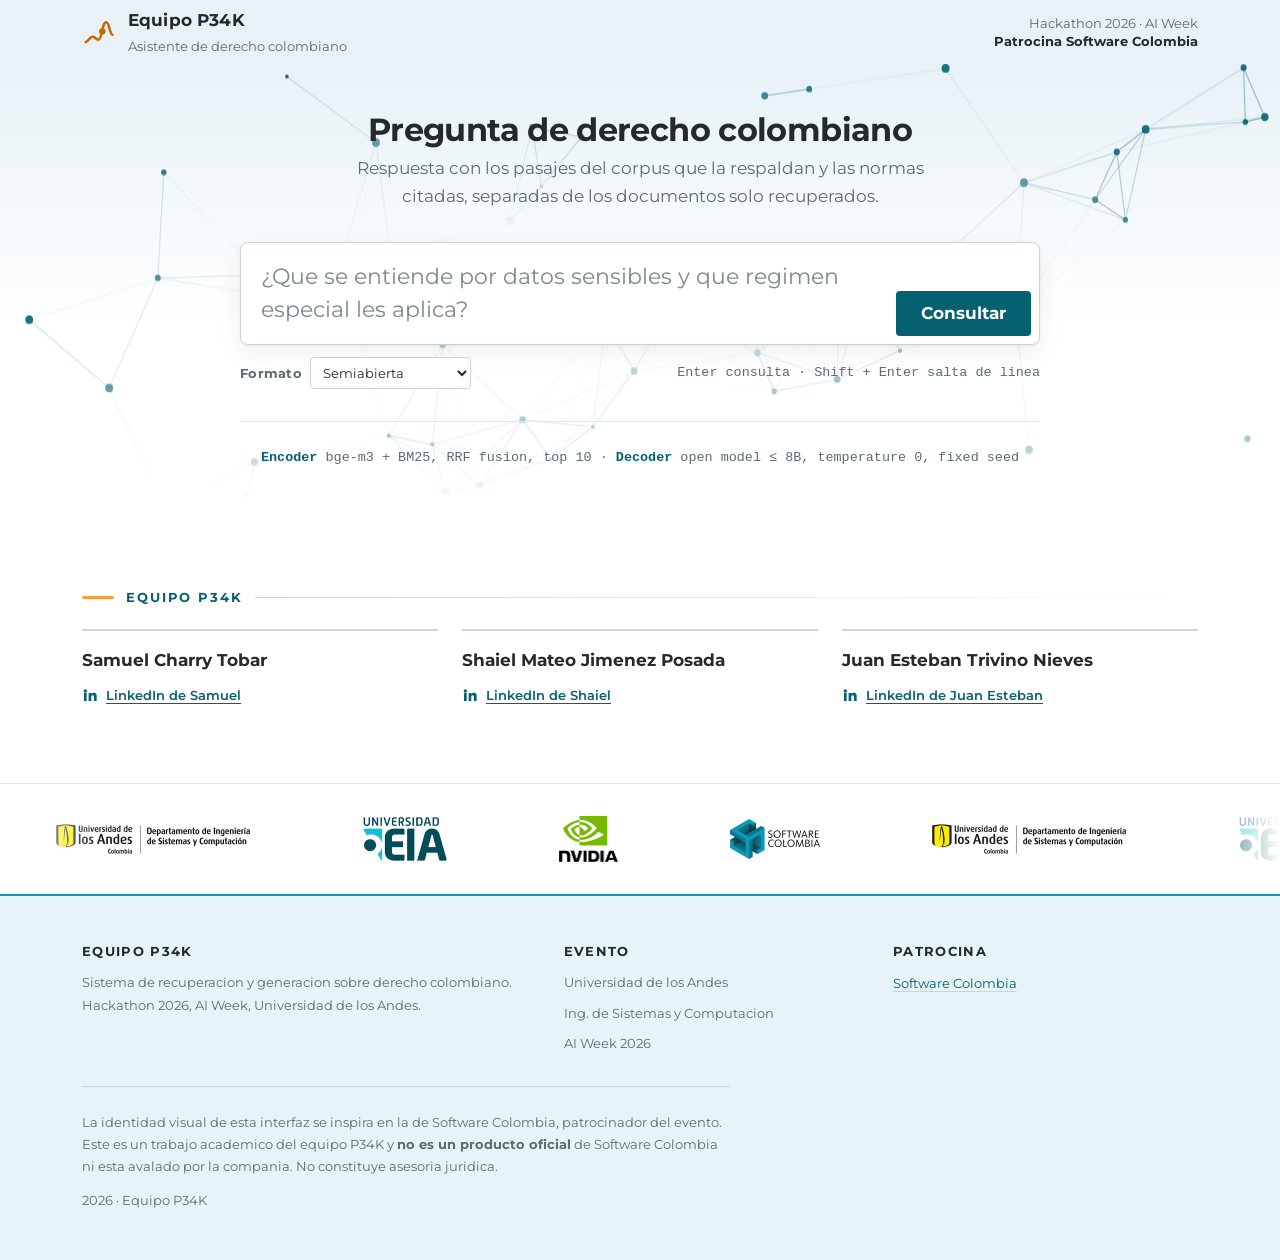
<file: interfaz/index.html>
<!doctype html>
<html lang="es">
  <head>
    <meta charset="utf-8" />
    <meta name="viewport" content="width=device-width, initial-scale=1" />

    <title>Equipo P34K · Asistente de derecho colombiano</title>
    <meta
      name="description"
      content="Interfaz del sistema de recuperacion y generacion del equipo P34K: responde preguntas de derecho colombiano con un modelo abierto y muestra los pasajes del corpus que respaldan cada respuesta."
    />

    <meta name="robots" content="noindex, nofollow" />
    <meta name="color-scheme" content="light" />
    <meta name="theme-color" content="#e7f1f6" />

    <meta property="og:type" content="website" />
    <meta
      property="og:title"
      content="Equipo P34K · Asistente de derecho colombiano"
    />
    <meta
      property="og:description"
      content="Recuperacion y generacion sobre corpus normativo colombiano. Cada respuesta muestra la evidencia que la sustenta."
    />

    <link rel="icon" type="image/svg+xml" href="favicon.svg" />

    <link rel="preconnect" href="https://fonts.googleapis.com" />
    <link rel="preconnect" href="https://fonts.gstatic.com" crossorigin />
    <link
      rel="stylesheet"
      href="https://fonts.googleapis.com/css2?family=Montserrat:wght@300;400;600;700&display=swap"
    />

    <link rel="stylesheet" href="styles/tokens.css" />
    <link rel="stylesheet" href="styles/main.css" />
  </head>

  <body>
    <a class="skip-link" href="#question">Saltar al campo de consulta</a>

    <header class="masthead">
      <div class="wrap masthead__inner">
        <a class="brand" href="#main">

          <svg
            class="brand__mark"
            width="34"
            height="34"
            viewBox="0 0 32 32"
            fill="none"
            aria-hidden="true"
          >
            <path
              d="M3.5 25.5C6.5 25 7 20.5 10 20.5C12.8 20.5 12.8 23.2 15.5 23.2C19.2 23.2 18.6 6.8 22.8 6.8C25.8 6.8 25.8 17.5 28.5 18.6"
              stroke="currentColor"
              stroke-width="2.4"
              stroke-linecap="round"
            />
            <circle cx="19.1" cy="15.4" r="3" fill="currentColor" />
          </svg>

          <span class="brand__text">
            <span class="brand__name">Equipo P34K</span>
            <span class="brand__sub">Asistente de derecho colombiano</span>
          </span>
        </a>

        <p class="sponsor">
          Hackathon 2026 · AI Week
          <strong>Patrocina Software Colombia</strong>
        </p>
      </div>
    </header>

    <p class="demo-banner" id="demo-banner" role="status" hidden>
      <strong>Respuesta de prueba.</strong> Es fija y no viene del sistema. Se
      activa únicamente con
      <code>?demo=1</code> en la direccion. El formato lo elige el selector y
      <b>abstencion</b> muestra ese estado. Cualquier otra pregunta va al
      servicio real al salir del modo de demostración.
    </p>

    <main id="main">

      <section class="ask">

        <canvas id="field-canvas" class="ask__canvas" aria-hidden="true"></canvas>

        <div class="wrap ask__inner">
          <h1 class="ask__title">Pregunta de derecho colombiano</h1>
          <p class="ask__sub">
            Respuesta con los pasajes del corpus que la respaldan y las normas
            citadas, separadas de los documentos solo recuperados.
          </p>

          <form class="ask__form" id="query-form" novalidate>

            <label class="visually-hidden" for="question">
              Pregunta juridica
            </label>

            <div class="bar">
              <textarea
                class="bar__input"
                id="question"
                name="question"
                rows="1"
                placeholder="¿Que se entiende por datos sensibles y que regimen especial les aplica?"
                aria-describedby="ask-hint"
              ></textarea>
              <button class="btn btn--primary bar__btn" id="submit" type="submit">
                Consultar
              </button>
            </div>

            <div class="ask__controls">
              <span class="ask__control">
                <label for="formato">Formato</label>
                <select id="formato" name="formato">
                  <option value="semi_open" selected>Semiabierta</option>
                  <option value="open_ended">Abierta</option>
                  <option value="multiple_choice">Seleccion multiple</option>
                </select>
              </span>
              <span class="ask__hint" id="ask-hint">
                Enter consulta · Shift + Enter salta de linea
              </span>
            </div>

            <p class="ask__status" id="form-status" role="status" aria-live="polite"></p>
          </form>

          <p class="specline">
            <b>Encoder</b> bge-m3 + BM25, RRF fusion, top 10 ·
            <b>Decoder</b> open model ≤ 8B, temperature 0, fixed seed
          </p>
        </div>
      </section>

      <section class="section results" id="results" aria-labelledby="results-title" hidden>
        <div class="wrap">
          <h2 class="section-label" id="results-title">Respuesta y evidencia</h2>

          <div class="results__grid">
            <article class="card" aria-labelledby="answer-title">
              <div class="card__head">
                <h3 class="card__title" id="answer-title">Respuesta</h3>
                <span class="card__count" id="answer-format"></span>
              </div>
              <div id="answer-slot"></div>

              <button
                class="btn btn--ghost answer__evidence"
                id="open-evidence"
                type="button"
              >
                Ver la evidencia
              </button>
            </article>

            <article class="card" aria-labelledby="passages-title">
              <div class="card__head">
                <h3 class="card__title" id="passages-title">
                  Pasajes recuperados
                </h3>
                <span class="card__count" id="passages-count"></span>
              </div>
              <div id="passages-slot"></div>
            </article>
          </div>

          <div class="verify">
            <div class="verify__cards">
              <article class="card verify__card" aria-labelledby="check-title">
                <div class="card__head">
                  <h3 class="card__title" id="check-title">
                    Verificacion de normas citadas
                  </h3>
                  <span class="card__count" id="check-count"></span>
                </div>
                <div id="check-slot"></div>
              </article>

              <article class="card verify__card" aria-labelledby="corpus-title">
                <div class="card__head">
                  <h3 class="card__title" id="corpus-title">Documentos recuperados</h3>
                  <span class="card__count" id="corpus-count"></span>
                </div>
                <div id="corpus-slot"></div>
              </article>
            </div>

            <dl class="run" id="run-slot"></dl>
          </div>
        </div>
      </section>

      <section class="section" aria-labelledby="team-title">
        <div class="wrap">
          <h2 class="section-label" id="team-title">Equipo P34K</h2>

          <ul class="team">
            <li class="member">
              <p class="member__name">Samuel Charry Tobar</p>
              <a
                class="member__link"
                href="https://www.linkedin.com/in/samuel-charry-software-engineer/"
                target="_blank"
                rel="noopener noreferrer"
              >

                <svg
                  width="16"
                  height="16"
                  viewBox="0 0 24 24"
                  fill="currentColor"
                  aria-hidden="true"
                >
                  <path
                    d="M4.98 3.5a2.5 2.5 0 1 1 0 5 2.5 2.5 0 0 1 0-5M3 9h4v12H3zM10 9h3.8v1.7h.05c.53-.95 1.83-1.95 3.75-1.95 4 0 4.4 2.5 4.4 5.8V21h-4v-5.6c0-1.35-.03-3.1-1.9-3.1s-2.2 1.45-2.2 2.99V21h-4z"
                  />
                </svg>
                LinkedIn de Samuel
              </a>
            </li>

            <li class="member">
              <p class="member__name">Shaiel Mateo Jimenez Posada</p>
              <a
                class="member__link"
                href="https://www.linkedin.com/in/shaiel-mateo-jimenez-posada/"
                target="_blank"
                rel="noopener noreferrer"
              >
                <svg
                  width="16"
                  height="16"
                  viewBox="0 0 24 24"
                  fill="currentColor"
                  aria-hidden="true"
                >
                  <path
                    d="M4.98 3.5a2.5 2.5 0 1 1 0 5 2.5 2.5 0 0 1 0-5M3 9h4v12H3zM10 9h3.8v1.7h.05c.53-.95 1.83-1.95 3.75-1.95 4 0 4.4 2.5 4.4 5.8V21h-4v-5.6c0-1.35-.03-3.1-1.9-3.1s-2.2 1.45-2.2 2.99V21h-4z"
                  />
                </svg>
                LinkedIn de Shaiel
              </a>
            </li>

            <li class="member">
              <p class="member__name">Juan Esteban Trivino Nieves</p>
              <a
                class="member__link"
                href="https://www.linkedin.com/in/juanes-trivi%C3%B1o-a45881252/"
                target="_blank"
                rel="noopener noreferrer"
              >
                <svg
                  width="16"
                  height="16"
                  viewBox="0 0 24 24"
                  fill="currentColor"
                  aria-hidden="true"
                >
                  <path
                    d="M4.98 3.5a2.5 2.5 0 1 1 0 5 2.5 2.5 0 0 1 0-5M3 9h4v12H3zM10 9h3.8v1.7h.05c.53-.95 1.83-1.95 3.75-1.95 4 0 4.4 2.5 4.4 5.8V21h-4v-5.6c0-1.35-.03-3.1-1.9-3.1s-2.2 1.45-2.2 2.99V21h-4z"
                  />
                </svg>
                LinkedIn de Juan Esteban
              </a>
            </li>
          </ul>
        </div>
      </section>
    </main>

    <section class="marquee" aria-labelledby="marquee-title">
      <h2 class="visually-hidden" id="marquee-title">
        Universidades y tecnologias del evento
      </h2>

      <div class="marquee__viewport">
        <ul class="marquee__track">
            <li class="marquee__item">
              <img class="marquee__logo marquee__logo--andes" src="logos/andes.png" width="388" height="60"
                   alt="Universidad de los Andes · Departamento de Ingenieria de Sistemas y Computacion" loading="lazy" decoding="async" />
            </li>
            <li class="marquee__item">
              <img class="marquee__logo marquee__logo--eia" src="logos/eia.png" width="169" height="88"
                   alt="Universidad EIA" loading="lazy" decoding="async" />
            </li>
            <li class="marquee__item">
              <img class="marquee__logo marquee__logo--nvidia" src="logos/nvidia.png" width="119" height="92"
                   alt="NVIDIA" loading="lazy" decoding="async" />
            </li>
            <li class="marquee__item">
              <img class="marquee__logo marquee__logo--software-colombia" src="logos/software-colombia.png" width="180" height="80"
                   alt="Software Colombia" loading="lazy" decoding="async" />
            </li>

            <li class="marquee__item" aria-hidden="true">
              <img class="marquee__logo marquee__logo--andes" src="logos/andes.png" width="388" height="60"
                   alt="" loading="lazy" decoding="async" />
            </li>
            <li class="marquee__item" aria-hidden="true">
              <img class="marquee__logo marquee__logo--eia" src="logos/eia.png" width="169" height="88"
                   alt="" loading="lazy" decoding="async" />
            </li>
            <li class="marquee__item" aria-hidden="true">
              <img class="marquee__logo marquee__logo--nvidia" src="logos/nvidia.png" width="119" height="92"
                   alt="" loading="lazy" decoding="async" />
            </li>
            <li class="marquee__item" aria-hidden="true">
              <img class="marquee__logo marquee__logo--software-colombia" src="logos/software-colombia.png" width="180" height="80"
                   alt="" loading="lazy" decoding="async" />
            </li>

            <li class="marquee__item" aria-hidden="true">
              <img class="marquee__logo marquee__logo--andes" src="logos/andes.png" width="388" height="60"
                   alt="" loading="lazy" decoding="async" />
            </li>
            <li class="marquee__item" aria-hidden="true">
              <img class="marquee__logo marquee__logo--eia" src="logos/eia.png" width="169" height="88"
                   alt="" loading="lazy" decoding="async" />
            </li>
            <li class="marquee__item" aria-hidden="true">
              <img class="marquee__logo marquee__logo--nvidia" src="logos/nvidia.png" width="119" height="92"
                   alt="" loading="lazy" decoding="async" />
            </li>
            <li class="marquee__item" aria-hidden="true">
              <img class="marquee__logo marquee__logo--software-colombia" src="logos/software-colombia.png" width="180" height="80"
                   alt="" loading="lazy" decoding="async" />
            </li>

            <li class="marquee__item" aria-hidden="true">
              <img class="marquee__logo marquee__logo--andes" src="logos/andes.png" width="388" height="60"
                   alt="" loading="lazy" decoding="async" />
            </li>
            <li class="marquee__item" aria-hidden="true">
              <img class="marquee__logo marquee__logo--eia" src="logos/eia.png" width="169" height="88"
                   alt="" loading="lazy" decoding="async" />
            </li>
            <li class="marquee__item" aria-hidden="true">
              <img class="marquee__logo marquee__logo--nvidia" src="logos/nvidia.png" width="119" height="92"
                   alt="" loading="lazy" decoding="async" />
            </li>
            <li class="marquee__item" aria-hidden="true">
              <img class="marquee__logo marquee__logo--software-colombia" src="logos/software-colombia.png" width="180" height="80"
                   alt="" loading="lazy" decoding="async" />
            </li>

            <li class="marquee__item" aria-hidden="true">
              <img class="marquee__logo marquee__logo--andes" src="logos/andes.png" width="388" height="60"
                   alt="" loading="lazy" decoding="async" />
            </li>
            <li class="marquee__item" aria-hidden="true">
              <img class="marquee__logo marquee__logo--eia" src="logos/eia.png" width="169" height="88"
                   alt="" loading="lazy" decoding="async" />
            </li>
            <li class="marquee__item" aria-hidden="true">
              <img class="marquee__logo marquee__logo--nvidia" src="logos/nvidia.png" width="119" height="92"
                   alt="" loading="lazy" decoding="async" />
            </li>
            <li class="marquee__item" aria-hidden="true">
              <img class="marquee__logo marquee__logo--software-colombia" src="logos/software-colombia.png" width="180" height="80"
                   alt="" loading="lazy" decoding="async" />
            </li>

            <li class="marquee__item" aria-hidden="true">
              <img class="marquee__logo marquee__logo--andes" src="logos/andes.png" width="388" height="60"
                   alt="" loading="lazy" decoding="async" />
            </li>
            <li class="marquee__item" aria-hidden="true">
              <img class="marquee__logo marquee__logo--eia" src="logos/eia.png" width="169" height="88"
                   alt="" loading="lazy" decoding="async" />
            </li>
            <li class="marquee__item" aria-hidden="true">
              <img class="marquee__logo marquee__logo--nvidia" src="logos/nvidia.png" width="119" height="92"
                   alt="" loading="lazy" decoding="async" />
            </li>
            <li class="marquee__item" aria-hidden="true">
              <img class="marquee__logo marquee__logo--software-colombia" src="logos/software-colombia.png" width="180" height="80"
                   alt="" loading="lazy" decoding="async" />
            </li>
        </ul>
      </div>
    </section>

    <footer class="footer">
      <div class="wrap">
        <div class="footer__grid">
          <div>
            <h3>Equipo P34K</h3>
            <p>
              Sistema de recuperacion y generacion sobre derecho colombiano.
              Hackathon 2026, AI Week, Universidad de los Andes.
            </p>
          </div>

          <div>
            <h3>Evento</h3>
            <ul>
              <li>Universidad de los Andes</li>
              <li>Ing. de Sistemas y Computacion</li>
              <li>AI Week 2026</li>
            </ul>
          </div>

          <div>
            <h3>Patrocina</h3>
            <ul>
              <li>
                <a
                  href="https://en.software-colombia.com/"
                  target="_blank"
                  rel="noopener noreferrer"
                  class="footer__link"
                  >Software Colombia</a
                >
              </li>
            </ul>
          </div>
        </div>

        <div class="footer__legal">
          <p>
            La identidad visual de esta interfaz se inspira en la de Software
            Colombia, patrocinador del evento. Este es un trabajo academico del
            equipo P34K y <strong>no es un producto oficial</strong> de Software
            Colombia ni esta avalado por la compania. No constituye asesoria
            juridica.
          </p>
          <p class="footer__stamp">
            <span id="year">2026</span> · Equipo P34K
          </p>
        </div>
      </div>
    </footer>

    <dialog class="proof" id="evidence-view" aria-labelledby="proof-title">
      <div class="proof__inner">
        <div class="proof__head">
          <div>
            <p class="proof__label">Pregunta</p>
            <h2 class="proof__question" id="proof-title">

            </h2>
          </div>

          <button class="proof__close" id="close-evidence" type="button">
            <svg width="16" height="16" viewBox="0 0 16 16" aria-hidden="true">
              <path
                d="M3 3 13 13M13 3 3 13"
                stroke="currentColor"
                stroke-width="1.8"
                stroke-linecap="round"
              />
            </svg>
            Cerrar
          </button>
        </div>

        <div class="proof__body" id="proof-body">
          <p class="proof__label">Evidencia</p>
          <div class="proof__empty">
            <p>Todavia sin contenido.</p>
          </div>
        </div>
      </div>
    </dialog>

    <script type="module" src="js/app.js"></script>
  </body>
</html>
</file>
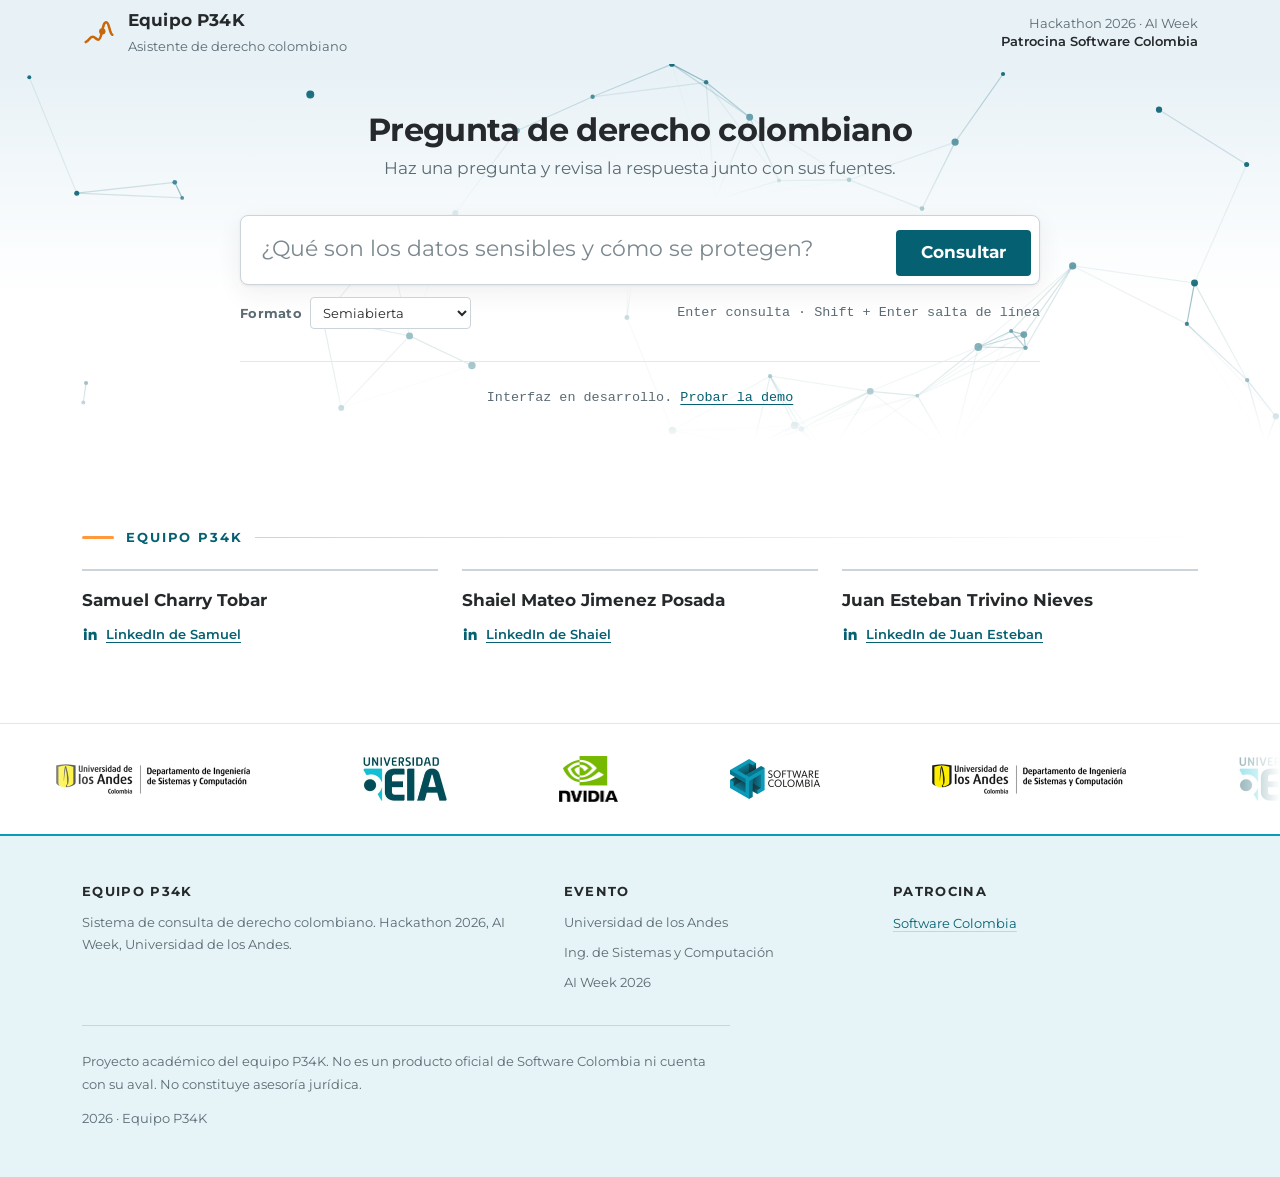
<file: web/index.html>
<!doctype html>
<html lang="es">
  <head>
    <meta charset="utf-8" />
    <meta name="viewport" content="width=device-width, initial-scale=1" />

    <title>Equipo P34K · Asistente de derecho colombiano</title>
    <meta
      name="description"
      content="Interfaz en desarrollo para consultar derecho colombiano y revisar las fuentes de cada respuesta."
    />

    <meta name="robots" content="noindex, nofollow" />
    <meta name="color-scheme" content="light" />
    <meta name="theme-color" content="#e7f1f6" />

    <meta property="og:type" content="website" />
    <meta
      property="og:title"
      content="Equipo P34K · Asistente de derecho colombiano"
    />
    <meta
      property="og:description"
      content="Consultas de derecho colombiano con respuesta y fuentes. Proyecto en desarrollo."
    />

    <link rel="icon" type="image/svg+xml" href="favicon.svg" />

    <link rel="preconnect" href="https://fonts.googleapis.com" />
    <link rel="preconnect" href="https://fonts.gstatic.com" crossorigin />
    <link
      rel="stylesheet"
      href="https://fonts.googleapis.com/css2?family=Montserrat:wght@300;400;600;700&display=swap"
    />

    <link rel="stylesheet" href="styles/tokens.css" />
    <link rel="stylesheet" href="styles/main.css" />
  </head>

  <body>
    <a class="skip-link" href="#question">Saltar al campo de consulta</a>

    <header class="masthead">
      <div class="wrap masthead__inner">
        <a class="brand" href="#main">

          <svg
            class="brand__mark"
            width="34"
            height="34"
            viewBox="0 0 32 32"
            fill="none"
            aria-hidden="true"
          >
            <path
              d="M3.5 25.5C6.5 25 7 20.5 10 20.5C12.8 20.5 12.8 23.2 15.5 23.2C19.2 23.2 18.6 6.8 22.8 6.8C25.8 6.8 25.8 17.5 28.5 18.6"
              stroke="currentColor"
              stroke-width="2.4"
              stroke-linecap="round"
            />
            <circle cx="19.1" cy="15.4" r="3" fill="currentColor" />
          </svg>

          <span class="brand__text">
            <span class="brand__name">Equipo P34K</span>
            <span class="brand__sub">Asistente de derecho colombiano</span>
          </span>
        </a>

        <p class="sponsor">
          Hackathon 2026 · AI Week
          <span class="sponsor__name">Patrocina Software Colombia</span>
        </p>
      </div>
    </header>

    <p class="demo-banner" id="demo-banner" role="status" hidden>
      Modo demo. Las respuestas son ejemplos fijos, sin conexión al sistema.
    </p>

    <main id="main">

      <section class="ask">

        <canvas id="field-canvas" class="ask__canvas" aria-hidden="true"></canvas>

        <div class="wrap ask__inner">
          <h1 class="ask__title">Pregunta de derecho colombiano</h1>
          <p class="ask__sub">
            Haz una pregunta y revisa la respuesta junto con sus fuentes.
          </p>

          <form class="ask__form" id="query-form" novalidate>

            <label class="visually-hidden" for="question">
              Pregunta jurídica
            </label>

            <div class="bar">
              <textarea
                class="bar__input"
                id="question"
                name="question"
                rows="1"
                placeholder="¿Qué son los datos sensibles y cómo se protegen?"
                aria-describedby="ask-hint form-status"
                maxlength="12000"
              ></textarea>
              <button class="btn btn--primary bar__btn" id="submit" type="submit">
                Consultar
              </button>
            </div>

            <div class="ask__controls">
              <span class="ask__control">
                <label for="formato">Formato</label>
                <select id="formato" name="formato">
                  <option value="semi_open" selected>Semiabierta</option>
                  <option value="open_ended">Abierta</option>
                  <option value="multiple_choice">Selección múltiple</option>
                </select>
              </span>
              <span class="ask__hint" id="ask-hint">
                Enter consulta · Shift + Enter salta de línea
              </span>
            </div>

            <p class="ask__status" id="form-status" role="status" aria-live="polite"></p>
          </form>

          <p class="specline">
            Interfaz en desarrollo. <a href="?demo=1">Probar la demo</a>
          </p>
        </div>
      </section>

      <section class="section results" id="results" aria-labelledby="results-title" hidden>
        <div class="wrap">
          <h2 class="section-label" id="results-title">Respuesta y evidencia</h2>
          <p class="results__question" id="results-question"></p>

          <div class="results__grid">
            <article class="card" aria-labelledby="answer-title">
              <div class="card__head">
                <h3 class="card__title" id="answer-title">Respuesta</h3>
                <span class="card__count" id="answer-format"></span>
              </div>
              <div id="answer-slot"></div>

              <button
                class="btn btn--ghost answer__evidence"
                id="open-evidence"
                type="button"
              >
                Ver evidencia completa
              </button>
            </article>

            <article class="card" aria-labelledby="passages-title">
              <div class="card__head">
                <h3 class="card__title" id="passages-title">
                  Pasajes recuperados
                </h3>
                <span class="card__count" id="passages-count"></span>
              </div>
              <div id="passages-slot"></div>
            </article>
          </div>

          <div class="verify">
            <div class="verify__cards">
              <article class="card verify__card" aria-labelledby="check-title">
                <div class="card__head">
                  <h3 class="card__title" id="check-title">
                    Revisión de citas
                  </h3>
                  <span class="card__count" id="check-count"></span>
                </div>
                <div id="check-slot"></div>
              </article>

              <article class="card verify__card" aria-labelledby="corpus-title">
                <div class="card__head">
                  <h3 class="card__title" id="corpus-title">Corpus consultado</h3>
                  <span class="card__count" id="corpus-count"></span>
                </div>
                <div id="corpus-slot"></div>
              </article>
            </div>

            <dl class="run" id="run-slot"></dl>
          </div>
        </div>
      </section>

      <section class="section" aria-labelledby="team-title">
        <div class="wrap">
          <h2 class="section-label" id="team-title">Equipo P34K</h2>

          <ul class="team">
            <li class="member">
              <p class="member__name">Samuel Charry Tobar</p>
              <a
                class="member__link"
                href="https://www.linkedin.com/in/samuel-charry-software-engineer/"
                target="_blank"
                rel="noopener noreferrer"
              >

                <svg
                  width="16"
                  height="16"
                  viewBox="0 0 24 24"
                  fill="currentColor"
                  aria-hidden="true"
                >
                  <path
                    d="M4.98 3.5a2.5 2.5 0 1 1 0 5 2.5 2.5 0 0 1 0-5M3 9h4v12H3zM10 9h3.8v1.7h.05c.53-.95 1.83-1.95 3.75-1.95 4 0 4.4 2.5 4.4 5.8V21h-4v-5.6c0-1.35-.03-3.1-1.9-3.1s-2.2 1.45-2.2 2.99V21h-4z"
                  />
                </svg>
                LinkedIn de Samuel
              </a>
            </li>

            <li class="member">
              <p class="member__name">Shaiel Mateo Jimenez Posada</p>
              <a
                class="member__link"
                href="https://www.linkedin.com/in/shaiel-mateo-jimenez-posada/"
                target="_blank"
                rel="noopener noreferrer"
              >
                <svg
                  width="16"
                  height="16"
                  viewBox="0 0 24 24"
                  fill="currentColor"
                  aria-hidden="true"
                >
                  <path
                    d="M4.98 3.5a2.5 2.5 0 1 1 0 5 2.5 2.5 0 0 1 0-5M3 9h4v12H3zM10 9h3.8v1.7h.05c.53-.95 1.83-1.95 3.75-1.95 4 0 4.4 2.5 4.4 5.8V21h-4v-5.6c0-1.35-.03-3.1-1.9-3.1s-2.2 1.45-2.2 2.99V21h-4z"
                  />
                </svg>
                LinkedIn de Shaiel
              </a>
            </li>

            <li class="member">
              <p class="member__name">Juan Esteban Trivino Nieves</p>
              <a
                class="member__link"
                href="https://www.linkedin.com/in/juanes-trivi%C3%B1o-a45881252/"
                target="_blank"
                rel="noopener noreferrer"
              >
                <svg
                  width="16"
                  height="16"
                  viewBox="0 0 24 24"
                  fill="currentColor"
                  aria-hidden="true"
                >
                  <path
                    d="M4.98 3.5a2.5 2.5 0 1 1 0 5 2.5 2.5 0 0 1 0-5M3 9h4v12H3zM10 9h3.8v1.7h.05c.53-.95 1.83-1.95 3.75-1.95 4 0 4.4 2.5 4.4 5.8V21h-4v-5.6c0-1.35-.03-3.1-1.9-3.1s-2.2 1.45-2.2 2.99V21h-4z"
                  />
                </svg>
                LinkedIn de Juan Esteban
              </a>
            </li>
          </ul>
        </div>
      </section>
    </main>

    <section class="marquee" aria-labelledby="marquee-title">
      <h2 class="visually-hidden" id="marquee-title">
        Universidades y tecnologías del evento
      </h2>

      <div class="marquee__viewport">
        <ul class="marquee__track">
            <li class="marquee__item">
              <img class="marquee__logo marquee__logo--andes" src="logos/andes.png" width="388" height="60"
                   alt="Universidad de los Andes · Departamento de Ingeniería de Sistemas y Computación" loading="lazy" decoding="async" />
            </li>
            <li class="marquee__item">
              <img class="marquee__logo marquee__logo--eia" src="logos/eia.png" width="169" height="88"
                   alt="Universidad EIA" loading="lazy" decoding="async" />
            </li>
            <li class="marquee__item">
              <img class="marquee__logo marquee__logo--nvidia" src="logos/nvidia.png" width="119" height="92"
                   alt="NVIDIA" loading="lazy" decoding="async" />
            </li>
            <li class="marquee__item">
              <img class="marquee__logo marquee__logo--software-colombia" src="logos/software-colombia.png" width="180" height="80"
                   alt="Software Colombia" loading="lazy" decoding="async" />
            </li>

            <li class="marquee__item" aria-hidden="true">
              <img class="marquee__logo marquee__logo--andes" src="logos/andes.png" width="388" height="60"
                   alt="" loading="lazy" decoding="async" />
            </li>
            <li class="marquee__item" aria-hidden="true">
              <img class="marquee__logo marquee__logo--eia" src="logos/eia.png" width="169" height="88"
                   alt="" loading="lazy" decoding="async" />
            </li>
            <li class="marquee__item" aria-hidden="true">
              <img class="marquee__logo marquee__logo--nvidia" src="logos/nvidia.png" width="119" height="92"
                   alt="" loading="lazy" decoding="async" />
            </li>
            <li class="marquee__item" aria-hidden="true">
              <img class="marquee__logo marquee__logo--software-colombia" src="logos/software-colombia.png" width="180" height="80"
                   alt="" loading="lazy" decoding="async" />
            </li>

            <li class="marquee__item" aria-hidden="true">
              <img class="marquee__logo marquee__logo--andes" src="logos/andes.png" width="388" height="60"
                   alt="" loading="lazy" decoding="async" />
            </li>
            <li class="marquee__item" aria-hidden="true">
              <img class="marquee__logo marquee__logo--eia" src="logos/eia.png" width="169" height="88"
                   alt="" loading="lazy" decoding="async" />
            </li>
            <li class="marquee__item" aria-hidden="true">
              <img class="marquee__logo marquee__logo--nvidia" src="logos/nvidia.png" width="119" height="92"
                   alt="" loading="lazy" decoding="async" />
            </li>
            <li class="marquee__item" aria-hidden="true">
              <img class="marquee__logo marquee__logo--software-colombia" src="logos/software-colombia.png" width="180" height="80"
                   alt="" loading="lazy" decoding="async" />
            </li>

            <li class="marquee__item" aria-hidden="true">
              <img class="marquee__logo marquee__logo--andes" src="logos/andes.png" width="388" height="60"
                   alt="" loading="lazy" decoding="async" />
            </li>
            <li class="marquee__item" aria-hidden="true">
              <img class="marquee__logo marquee__logo--eia" src="logos/eia.png" width="169" height="88"
                   alt="" loading="lazy" decoding="async" />
            </li>
            <li class="marquee__item" aria-hidden="true">
              <img class="marquee__logo marquee__logo--nvidia" src="logos/nvidia.png" width="119" height="92"
                   alt="" loading="lazy" decoding="async" />
            </li>
            <li class="marquee__item" aria-hidden="true">
              <img class="marquee__logo marquee__logo--software-colombia" src="logos/software-colombia.png" width="180" height="80"
                   alt="" loading="lazy" decoding="async" />
            </li>

            <li class="marquee__item" aria-hidden="true">
              <img class="marquee__logo marquee__logo--andes" src="logos/andes.png" width="388" height="60"
                   alt="" loading="lazy" decoding="async" />
            </li>
            <li class="marquee__item" aria-hidden="true">
              <img class="marquee__logo marquee__logo--eia" src="logos/eia.png" width="169" height="88"
                   alt="" loading="lazy" decoding="async" />
            </li>
            <li class="marquee__item" aria-hidden="true">
              <img class="marquee__logo marquee__logo--nvidia" src="logos/nvidia.png" width="119" height="92"
                   alt="" loading="lazy" decoding="async" />
            </li>
            <li class="marquee__item" aria-hidden="true">
              <img class="marquee__logo marquee__logo--software-colombia" src="logos/software-colombia.png" width="180" height="80"
                   alt="" loading="lazy" decoding="async" />
            </li>

            <li class="marquee__item" aria-hidden="true">
              <img class="marquee__logo marquee__logo--andes" src="logos/andes.png" width="388" height="60"
                   alt="" loading="lazy" decoding="async" />
            </li>
            <li class="marquee__item" aria-hidden="true">
              <img class="marquee__logo marquee__logo--eia" src="logos/eia.png" width="169" height="88"
                   alt="" loading="lazy" decoding="async" />
            </li>
            <li class="marquee__item" aria-hidden="true">
              <img class="marquee__logo marquee__logo--nvidia" src="logos/nvidia.png" width="119" height="92"
                   alt="" loading="lazy" decoding="async" />
            </li>
            <li class="marquee__item" aria-hidden="true">
              <img class="marquee__logo marquee__logo--software-colombia" src="logos/software-colombia.png" width="180" height="80"
                   alt="" loading="lazy" decoding="async" />
            </li>
        </ul>
      </div>
    </section>

    <footer class="footer">
      <div class="wrap">
        <div class="footer__grid">
          <div>
            <h3>Equipo P34K</h3>
            <p>
              Sistema de consulta de derecho colombiano.
              Hackathon 2026, AI Week, Universidad de los Andes.
            </p>
          </div>

          <div>
            <h3>Evento</h3>
            <ul>
              <li>Universidad de los Andes</li>
              <li>Ing. de Sistemas y Computación</li>
              <li>AI Week 2026</li>
            </ul>
          </div>

          <div>
            <h3>Patrocina</h3>
            <ul>
              <li>
                <a
                  href="https://en.software-colombia.com/"
                  target="_blank"
                  rel="noopener noreferrer"
                  class="footer__link"
                  >Software Colombia</a
                >
              </li>
            </ul>
          </div>
        </div>

        <div class="footer__legal">
          <p>
            Proyecto académico del equipo P34K. No es un producto oficial de
            Software Colombia ni cuenta con su aval. No constituye asesoría jurídica.
          </p>
          <p class="footer__stamp">
            <span id="year">2026</span> · Equipo P34K
          </p>
        </div>
      </div>
    </footer>

    <dialog class="proof" id="evidence-view" aria-labelledby="proof-title">
      <div class="proof__inner">
        <div class="proof__head">
          <div>
            
            <h2 class="proof__question" id="proof-title">

            </h2>
          </div>

          <button class="proof__close" id="close-evidence" type="button">
            <svg width="16" height="16" viewBox="0 0 16 16" aria-hidden="true">
              <path
                d="M3 3 13 13M13 3 3 13"
                stroke="currentColor"
                stroke-width="1.8"
                stroke-linecap="round"
              />
            </svg>
            Cerrar
          </button>
        </div>

        <div class="proof__body" id="proof-body">
          
          <div class="proof__empty">
            <p>Aún no hay pasajes para mostrar.</p>
          </div>
        </div>
      </div>
    </dialog>

    <noscript><p class="wrap">Activa JavaScript para usar la interfaz.</p></noscript>
    <script type="module" src="js/app.js"></script>
  </body>
</html>
</file>
<file: interfaz/styles/tokens.css>
:root {

  --sc-cyan: #0b9ab8;
  --sc-orange: #ff993b;
  --sc-deep: #056072;

  --grad-top: #e7f1f6;
  --grad-bottom: #ffffff;

  --ink-0: #ffffff;
  --ink-1: #edf0f2;
  --ink-2: #ffffff;
  --tag: #d1dae2;

  --fg: #26292b;
  --fg-muted: #5b6b73;
  --fg-on-brand: #ffffff;
  --fg-on-orange: #26292b;
  --sc-wash: #e6f4f7;
  --sc-orange-ink: #c96608;
  --sc-glow: #0b9ab8;

  --line: #e2e7eb;
  --line-strong: #cbd4db;
  --focus: var(--sc-deep);

  --shadow-1: 0 1px 2px rgb(38 41 43 / 5%);
  --shadow-2: 0 1px 3px rgb(38 41 43 / 7%), 0 8px 24px rgb(38 41 43 / 7%);

  --dark-hi: #3a3f43;
  --dark-mid: #1a1d1f;
  --dark-low: #070707;
  --fg-on-dark: #ffffff;
  --fg-on-dark-muted: #a8afb6;
  --line-on-dark: #34383c;

  --ok: #1a7f5a;
  --warn: #9a5a00;

  --danger-ink: #a52a1a;

  --font-sans: "Montserrat", system-ui, -apple-system, "Segoe UI", sans-serif;
  --font-mono: ui-monospace, "Cascadia Mono", "Consolas", "Menlo", monospace;

  --step--1: clamp(0.78rem, 0.76rem + 0.1vw, 0.84rem);
  --step-0: clamp(0.95rem, 0.92rem + 0.15vw, 1.05rem);
  --step-1: clamp(1.15rem, 1.05rem + 0.4vw, 1.4rem);
  --step-2: clamp(1.45rem, 1.25rem + 0.9vw, 2rem);
  --step-3: clamp(1.9rem, 1.45rem + 2vw, 3.1rem);
  --step-4: clamp(2.3rem, 1.5rem + 3.2vw, 3.7rem);

  --sp-1: 0.25rem;
  --sp-2: 0.5rem;
  --sp-3: 0.75rem;
  --sp-4: 1rem;
  --sp-5: 1.5rem;
  --sp-6: 2rem;
  --sp-7: 3rem;
  --sp-8: 4.5rem;
  --sp-9: 7rem;

  --radius: 4px;
  --radius-lg: 8px;
  --maxw: 1180px;

  --dur-fast: 120ms;
  --dur-mid: 220ms;
  --ease: cubic-bezier(0.4, 0, 0.2, 1);
  --ease-arrive: cubic-bezier(0.16, 1, 0.3, 1);

  --marquee-dur: 120s;
}
</file>
<file: interfaz/styles/main.css>
*,
*::before,
*::after {
  box-sizing: border-box;
}

html {
  scroll-behavior: smooth;
}

body,
h1,
h2,
h3,
p,
ul,
ol,
figure {
  margin: 0;
}

ul,
ol {
  padding: 0;
  list-style: none;
}

img,
svg,
canvas {
  display: block;
  max-width: 100%;
}

button,
input,
textarea {
  font: inherit;
  color: inherit;
}

body {
  background: var(--ink-0);
  color: var(--fg);
  font-family: var(--font-sans);
  font-size: var(--step-0);
  font-weight: 400;
  line-height: 1.65;
  -webkit-font-smoothing: antialiased;
}

::selection {
  background: color-mix(in srgb, var(--sc-cyan) 25%, transparent);
  color: var(--fg);
}

:root {
  color-scheme: light;
  scrollbar-color: var(--line-strong) transparent;
  scrollbar-width: thin;
}

.bar__input {
  caret-color: var(--sc-deep);
}

.mono,
.card__count,
.passage__score,
.run dd {
  font-variant-numeric: tabular-nums;
}

:focus-visible {
  outline: 3px solid var(--focus);
  outline-offset: 2px;
  border-radius: 2px;
}

:focus:not(:focus-visible) {
  outline: none;
}

.skip-link {
  position: absolute;
  left: var(--sp-4);
  top: var(--sp-4);
  z-index: 100;
  padding: var(--sp-3) var(--sp-4);
  background: var(--sc-deep);
  color: var(--fg-on-brand);
  font-weight: 600;
  text-decoration: none;
  border-radius: var(--radius);
  transform: translateY(-5rem);
  transition: transform var(--dur-mid) var(--ease-arrive);
}

.skip-link:focus {
  transform: none;
}

.visually-hidden {
  position: absolute;
  width: 1px;
  height: 1px;
  margin: -1px;
  padding: 0;
  overflow: hidden;
  clip-path: inset(50%);
  white-space: nowrap;
  border: 0;
}

.wrap {
  width: 100%;
  max-width: var(--maxw);

  margin-inline: auto;
  padding-inline: var(--sp-4);
}

@media (width >= 48rem) {
  .wrap {
    padding-inline: var(--sp-6);
  }
}

.section {
  padding-block: var(--sp-8);
}

.section--tint {
  background: var(--ink-1);
  border-block: 1px solid var(--line);
}

h1,
h2,
h3 {
  font-weight: 700;
  line-height: 1.12;

  text-wrap: balance;
  letter-spacing: -0.02em;
}

h1 {
  font-size: var(--step-4);
}

h2 {
  font-size: var(--step-2);
}

h3 {
  font-size: var(--step-1);
}

p {
  text-wrap: pretty;
}

.lede {
  font-size: var(--step-1);
  color: var(--fg-muted);
  font-weight: 400;
  max-width: 54ch;
  margin-inline: auto;
}

.section-label {
  display: flex;
  align-items: center;
  gap: var(--sp-3);
  margin-bottom: var(--sp-5);
  font-size: var(--step--1);
  font-weight: 700;
  letter-spacing: 0.14em;
  text-transform: uppercase;
  color: var(--sc-deep);
}

.section-label::before {
  content: "";
  width: 2rem;
  height: 3px;
  flex-shrink: 0;
  border-radius: 2px;
  background: var(--sc-orange);
}

.section-label::after {
  content: "";
  flex: 1;
  height: 1px;
  background: linear-gradient(90deg, var(--line-strong), transparent);
}

.mono {
  font-family: var(--font-mono);
  font-variant-numeric: tabular-nums;
}

.masthead {
  position: sticky;
  top: 0;
  z-index: 20;
  background: var(--grad-top);
}

.masthead .brand__sub,
.masthead .sponsor {
  color: var(--fg-muted);
}

.demo-banner {
  position: sticky;
  top: 4rem;
  z-index: 19;
  padding: var(--sp-3) var(--sp-5);
  background: var(--sc-orange);
  color: var(--fg-on-orange);
  font-size: var(--step--1);
  line-height: 1.5;
  text-align: center;
}

.demo-banner[hidden] {
  display: none;
}

.demo-banner code,
.demo-banner b {
  font-weight: 700;
}

.demo-banner code {
  font-family: var(--font-mono);
}

.masthead__inner {
  display: flex;
  align-items: center;
  justify-content: space-between;
  gap: var(--sp-4);
  min-height: 4rem;
}

.brand {
  display: flex;
  align-items: center;
  gap: var(--sp-3);
  text-decoration: none;
  color: inherit;
}

.brand__mark {
  flex-shrink: 0;
  color: var(--sc-orange-ink);
  transition:
    color var(--dur-mid) var(--ease),
    filter var(--dur-mid) var(--ease);
}

:root[data-thinking="true"] .brand__mark {
  color: var(--sc-glow);
  filter: drop-shadow(0 0 5px var(--sc-glow));
  animation: mark-pulse 1.1s var(--ease) infinite;
}

@keyframes mark-pulse {
  0%,
  100% {
    opacity: 1;
  }
  50% {
    opacity: 0.55;
  }
}

.brand__text {
  display: flex;
  flex-direction: column;
  justify-content: center;
}

.brand__name {
  font-weight: 700;
  font-size: var(--step-0);
  letter-spacing: 0.01em;
}

.brand__sub {
  display: block;
  font-size: var(--step--1);
  font-weight: 400;
  color: var(--fg-muted);
  letter-spacing: 0;
}

.sponsor {
  text-align: right;
  font-size: var(--step--1);
  line-height: 1.35;
  color: var(--fg-muted);
}

.sponsor strong {
  display: block;
  color: var(--fg);
  font-weight: 700;
}

@media (width < 34rem) {
  .sponsor {
    display: none;
  }
}

.ask {
  position: relative;
  isolation: isolate;
  overflow-x: clip;
  padding-block: var(--sp-7) var(--sp-7);

  background: linear-gradient(
    180deg,
    var(--grad-top) 0%,
    var(--grad-bottom) 58%,
    var(--ink-0) 100%
  );
  border-bottom: 0;
}

.ask__canvas {
  position: absolute;
  inset: 0;
  z-index: -1;
  width: 100%;
  height: 100%;

  -webkit-mask-image:
    radial-gradient(ellipse 46% 44% at 50% 44%, transparent 26%, black 100%),
    linear-gradient(180deg, black 60%, transparent 96%);
  -webkit-mask-composite: source-in;
  mask-image:
    radial-gradient(ellipse 46% 44% at 50% 44%, transparent 26%, black 100%),
    linear-gradient(180deg, black 60%, transparent 96%);
  mask-composite: intersect;
}

.ask__inner {
  max-width: 54rem;
  margin-inline: auto;
  text-align: center;
}

.ask__title {
  font-size: var(--step-2);
  margin-bottom: var(--sp-2);
}

.ask__sub {
  max-width: 52ch;
  margin-inline: auto;
  color: var(--fg-muted);
}

.ask__form {
  margin-top: var(--sp-6);
}

.bar {
  display: flex;
  align-items: flex-end;
  gap: var(--sp-2);
  padding: var(--sp-2);
  background: var(--ink-2);
  border: 1px solid var(--line-strong);
  border-radius: var(--radius-lg);
  box-shadow: var(--shadow-2);
  transition:
    border-color var(--dur-fast) var(--ease),
    box-shadow var(--dur-fast) var(--ease);
}

.bar:hover {
  border-color: var(--sc-deep);
}

.bar:focus-within {
  border-color: var(--sc-deep);
}

.bar:has(:focus-visible) {
  outline: 3px solid var(--focus);
  outline-offset: 2px;
  border-color: var(--sc-deep);
}

.bar__input {
  flex: 1;
  min-width: 0;

  height: 2.75rem;
  padding: 0.6rem var(--sp-3);
  border: 0;
  background: transparent;
  font-size: var(--step-1);
  line-height: 1.5;
  resize: none;
  overflow-y: auto;
}

.bar__input:focus {
  outline: none;
}

.bar__input::placeholder {
  color: var(--fg-muted);
  opacity: 0.8;
}

.bar__btn {
  flex-shrink: 0;
}

@media (width < 30rem) {
  .bar {
    flex-direction: column;
    align-items: stretch;
  }

  .bar__input {
    flex: 0 0 auto;
  }

  .bar__btn {
    width: 100%;
  }
}

.ask__controls {
  display: flex;
  flex-wrap: wrap;
  align-items: center;
  justify-content: space-between;
  gap: var(--sp-3);
  margin-top: var(--sp-3);
  font-size: var(--step--1);
  color: var(--fg-muted);
}

.ask__control {
  display: inline-flex;
  align-items: center;
  gap: var(--sp-2);
}

.ask__control label {
  font-weight: 700;
  letter-spacing: 0.02em;
}

.ask__control select {
  min-height: 32px;
  padding: 0 var(--sp-2);
  font: inherit;
  color: var(--fg);
  background: var(--ink-0);
  border: 1px solid var(--line-strong);
  border-radius: var(--radius);
}

.ask__hint {
  font-family: var(--font-mono);
}

.ask__status {
  display: inline-block;
  margin-top: var(--sp-3);
  padding: var(--sp-2) var(--sp-3);
  border-radius: var(--radius);
  background: var(--ink-0);
  box-shadow: var(--shadow-1);
  font-size: var(--step--1);
  color: var(--fg);
}

.ask__status:empty {
  display: none;
}

.ask__status[data-tone="error"] {
  color: var(--danger-ink);
}

.specline {
  margin-top: var(--sp-6);
  padding-top: var(--sp-5);
  border-top: 1px solid var(--line);
  font-family: var(--font-mono);
  font-size: var(--step--1);
  line-height: 1.8;
  color: var(--fg-muted);
}

.specline b {
  color: var(--sc-deep);
  font-weight: 700;
}

#results,
.proof__inner {
  overflow-wrap: anywhere;
}

.card {
  background: var(--ink-2);
  border: 1px solid var(--line);
  border-radius: var(--radius-lg);
  box-shadow: var(--shadow-1);
  padding: var(--sp-5);
  transition:
    transform var(--dur-mid) var(--ease-arrive),
    box-shadow var(--dur-mid) var(--ease-arrive),
    border-color var(--dur-mid) var(--ease);
}

@media (hover: hover) {
  .card:hover {
    transform: translateY(-4px);
    box-shadow: var(--shadow-2);
    border-color: var(--line-strong);
  }
}

.card__head {
  display: flex;
  align-items: baseline;
  justify-content: space-between;
  gap: var(--sp-3);
  margin-bottom: var(--sp-4);
  padding-bottom: var(--sp-3);
  border-bottom: 1px solid var(--line);
}

.card__title {
  font-size: var(--step-0);
  font-weight: 700;
  letter-spacing: 0;
}

.card__count {
  font-family: var(--font-mono);
  font-variant-numeric: tabular-nums;
  font-size: var(--step--1);
  color: var(--fg-muted);
}

.results__grid {
  display: grid;
  gap: var(--sp-5);
}

@media (width >= 64rem) {
  .results__grid {

    grid-template-columns: 1.4fr 1fr;
    align-items: start;
  }
}

.evidence {
  display: grid;
  gap: var(--sp-5);
}

.muted {
  color: var(--fg-muted);
  font-size: var(--step--1);
}

.answer__lead {
  font-size: var(--step-1);
  line-height: 1.6;
}

.block + .block,
.answer__lead + .block,
.choice + .block {
  margin-top: var(--sp-4);
  padding-top: var(--sp-4);
  border-top: 1px solid var(--line);
}

.block__label {
  font-size: var(--step--1);
  font-weight: 700;
  letter-spacing: 0.12em;
  text-transform: uppercase;
  color: var(--sc-deep);
  margin-bottom: var(--sp-2);
}

.block__text {
  color: var(--fg);
}

.choice {
  display: flex;
  align-items: center;
  gap: var(--sp-3);
}

.choice__letter {
  display: inline-flex;
  align-items: center;
  justify-content: center;
  width: 2.75rem;
  height: 2.75rem;
  border-radius: var(--radius);
  background: var(--sc-deep);
  color: var(--fg-on-brand);
  font-size: var(--step-2);
  font-weight: 700;
}

.choice__label {
  font-size: var(--step--1);
  font-weight: 700;
  letter-spacing: 0.12em;
  text-transform: uppercase;
  color: var(--fg-muted);
}

.discards__item + .discards__item {
  margin-top: var(--sp-2);
}

.discards__item {
  font-size: var(--step--1);
  color: var(--fg-muted);
}

.discards__item b {
  color: var(--fg);
}

.chips {
  display: flex;
  flex-wrap: wrap;
  gap: var(--sp-2);
}

.chip {
  padding: 0.3em 0.7em;
  border-radius: var(--radius);
  background: var(--tag);
  font-size: var(--step--1);
  color: var(--fg);
}

.abstention {
  padding: var(--sp-4);
  border: 1px solid color-mix(in srgb, var(--sc-orange) 45%, transparent);
  border-radius: var(--radius);
  background: color-mix(in srgb, var(--sc-orange) 8%, transparent);
}

.abstention__title {
  font-weight: 700;
  margin-bottom: var(--sp-2);
}

.abstention__text {
  font-size: var(--step--1);
  color: var(--fg-muted);
}

.verify {
  margin-top: var(--sp-5);
}

.verify__cards {
  display: grid;
  gap: var(--sp-5);
}

@media (width >= 64rem) {
  .verify__cards {
    grid-template-columns: 1.4fr 1fr;
    align-items: start;
  }
}

.check {
  padding: var(--sp-3) 0;
  border-top: 1px solid var(--line);
}

.checks > .check:first-child {
  border-top: 0;
  padding-top: 0;
}

.check__head {
  display: flex;
  align-items: baseline;
  justify-content: space-between;
  gap: var(--sp-3);
}

.check__name {
  font-weight: 700;
  font-size: var(--step--1);
}

.check__tag,
.corpus__tag {
  display: inline-flex;
  align-items: center;
  gap: 0.5em;
  flex-shrink: 0;
  padding: 0;
  background: none;
  font-size: var(--step--1);
  font-weight: 700;
  letter-spacing: 0.06em;
  text-transform: uppercase;
  white-space: nowrap;
}

.check__tag::before,
.corpus__tag::before {
  content: "";
  width: 0.5em;
  height: 0.5em;
  border-radius: 50%;
  border: 1.5px solid currentColor;
  background: currentColor;
}

.check--weak .check__tag::before,
.check--unknown .check__tag::before,
.corpus__item:not(.corpus__item--hit) .corpus__tag::before {
  background: transparent;
}

.check__note {
  margin-top: var(--sp-1);
  font-size: var(--step--1);
  color: var(--fg-muted);
}

.check--ok .check__tag {
  color: var(--ok);
}

.check--weak .check__tag,
.check--unknown .check__tag {
  color: var(--warn);
}

.check--missing {
  border-left: 2px solid var(--danger-ink);
  padding-left: var(--sp-3);
}

.check--missing .check__tag {
  color: var(--danger-ink);
}

.verdict {
  display: flex;
  align-items: center;
  gap: 0.6em;
  margin-top: var(--sp-4);
  padding-top: var(--sp-4);
  border-top: 1px solid var(--line);
  font-size: var(--step--1);
  font-weight: 700;
  letter-spacing: 0.02em;
}

.verdict::before {
  content: "";
  flex-shrink: 0;
  width: 0.5em;
  height: 0.5em;
  border-radius: 50%;
  background: currentColor;
}

.verdict--ok {
  color: var(--ok);
}

.verdict--bad {
  color: var(--danger-ink);
}

.corpus__item {
  display: flex;
  align-items: baseline;
  justify-content: space-between;
  gap: var(--sp-3);
  padding: var(--sp-3) 0;
  font-size: var(--step--1);
  border-top: 1px solid var(--line);
}

.corpus > .corpus__item:first-child {
  border-top: 0;
  padding-top: 0;
}

.corpus__name {
  font-weight: 600;
}

.corpus__name a {
  display: inline-flex;
  align-items: center;
  min-height: 24px;
  color: var(--sc-deep);
  text-underline-offset: 3px;
}

.corpus__tag {
  color: var(--fg-muted);
}

.corpus__item--hit .corpus__tag {
  color: var(--sc-deep);
}

.run {
  display: grid;
  grid-template-columns: repeat(2, minmax(0, 1fr));
  gap: var(--sp-4) var(--sp-5);
  margin-top: var(--sp-5);
  padding-top: var(--sp-5);
  border-top: 1px solid var(--line-strong);
  font-size: var(--step--1);
  color: var(--fg-muted);
}

@media (width >= 48rem) {
  .run {
    grid-template-columns: repeat(auto-fit, minmax(9rem, 1fr));
  }
}

.run dt {
  font-weight: 700;
  letter-spacing: 0.1em;
  text-transform: uppercase;
  color: var(--sc-deep);
}

.run dd {
  margin: 0;
  color: var(--fg);
  font-weight: 600;
}

.passages {
  display: grid;
  gap: var(--sp-4);
  counter-reset: passage;
}

.passage {
  padding-top: var(--sp-4);
  border-top: 1px solid var(--line);
}

.passage:first-child {
  padding-top: 0;
  border-top: 0;
}

.passage__head {
  display: flex;
  align-items: baseline;
  justify-content: space-between;
  gap: var(--sp-3);
}

.passage__title {
  font-weight: 700;
  font-size: var(--step--1);
}

.passage__title::before {
  counter-increment: passage;
  content: counter(passage, decimal-leading-zero) " ";
  font-family: var(--font-mono);
  color: var(--sc-deep);
}

.passage__score {
  font-variant-numeric: tabular-nums;
  flex-shrink: 0;
  font-family: var(--font-mono);
  font-variant-numeric: tabular-nums;
  font-size: var(--step--1);
  color: var(--fg-muted);
}

.passage__text {
  margin-top: var(--sp-2);
  font-size: var(--step--1);
  color: var(--fg-muted);

  display: -webkit-box;
  -webkit-box-orient: vertical;
  -webkit-line-clamp: 6;
  overflow: hidden;
}

.passage__meta {
  display: flex;
  flex-wrap: wrap;
  gap: var(--sp-2) var(--sp-3);
  margin-top: var(--sp-2);
  font-family: var(--font-mono);
  font-size: var(--step--1);
  color: var(--fg-muted);
}

.passage__meta a {
  display: inline-flex;
  align-items: center;
  min-height: 24px;
  color: var(--sc-deep);
  text-underline-offset: 3px;
}

.btn {

  display: inline-flex;
  align-items: center;
  justify-content: center;
  gap: var(--sp-2);
  min-height: 44px;
  padding: var(--sp-2) var(--sp-5);
  border: 1px solid transparent;
  border-radius: var(--radius);
  font-weight: 700;
  font-size: var(--step-0);
  text-decoration: none;
  cursor: pointer;
  transition:
    background-color var(--dur-fast) var(--ease),
    border-color var(--dur-fast) var(--ease),
    color var(--dur-fast) var(--ease),
    transform var(--dur-fast) var(--ease);
}

.btn--primary {
  background: var(--sc-deep);
  color: var(--fg-on-brand);
}

.btn--primary:hover:not(:disabled) {
  background: color-mix(in srgb, var(--sc-deep) 86%, black);
}

.btn--primary:active:not(:disabled) {
  transform: translateY(1px);
}

.btn--ghost {
  background: transparent;
  border-color: var(--line-strong);
  color: var(--fg);
}

.btn--ghost:hover:not(:disabled) {
  border-color: var(--sc-deep);
  color: var(--sc-deep);
}

.btn:disabled {
  opacity: 0.5;
  cursor: not-allowed;
}

.team {
  display: grid;
  gap: var(--sp-5);
}

@media (width >= 48rem) {
  .team {
    grid-template-columns: repeat(3, 1fr);
  }
}

.member {
  padding-top: var(--sp-4);
  border-top: 2px solid var(--line-strong);
}

.member__name {
  font-weight: 700;
  font-size: var(--step-0);
}

.member__link {
  display: inline-flex;
  align-items: center;
  gap: var(--sp-2);
  min-height: 24px;
  margin-top: var(--sp-2);
  font-size: var(--step--1);
  font-weight: 600;
  color: var(--sc-deep);
  text-decoration: underline;
  text-decoration-thickness: 1px;
  text-underline-offset: 3px;
  transition: color var(--dur-fast) var(--ease);
}

.member__link:hover {
  color: var(--fg);
}

.member__link svg {
  flex-shrink: 0;
}

.proof {
  width: 100%;
  max-width: none;
  height: 100%;
  max-height: none;
  margin: 0;
  padding: 0;
  border: 0;
  color: var(--fg-on-dark);
  background:
    radial-gradient(
      120% 88% at 92% 4%,
      var(--dark-hi) 0%,
      color-mix(in srgb, var(--dark-hi) 55%, var(--dark-mid)) 26%,
      rgb(26 29 31 / 0%) 62%
    ),
    linear-gradient(
      197deg,
      var(--dark-mid) 0%,
      color-mix(in srgb, var(--dark-mid) 55%, var(--dark-low)) 44%,
      var(--dark-low) 100%
    );
  overflow: auto;
  overscroll-behavior: contain;
}

.proof::backdrop {
  background: rgb(7 7 7 / 72%);
}

.proof__inner {
  display: flex;
  flex-direction: column;
  gap: var(--sp-7);
  min-height: 100%;
  max-width: var(--maxw);
  margin-inline: auto;
  padding: var(--sp-6) var(--sp-5) var(--sp-7);
}

.proof__head {
  display: flex;
  align-items: flex-start;
  justify-content: space-between;
  gap: var(--sp-5);
  padding-bottom: var(--sp-5);
  border-bottom: 1px solid var(--line-on-dark);
}

.proof__label {
  font-size: var(--step--1);
  font-weight: 700;
  letter-spacing: 0.12em;
  text-transform: uppercase;
  color: var(--fg-on-dark-muted);
}

.proof__question {
  margin-top: var(--sp-3);

  max-width: 36ch;
  font-size: var(--step-2);
  font-weight: 700;
  line-height: 1.25;
}

.proof__question:empty::before {
  content: "Sin pregunta";
  color: var(--fg-on-dark-muted);
  font-weight: 400;
}

.proof__close {
  display: inline-flex;
  align-items: center;
  gap: var(--sp-2);
  flex-shrink: 0;
  min-height: 44px;
  padding: var(--sp-2) var(--sp-4);
  border: 1px solid var(--line-on-dark);
  border-radius: var(--radius);
  background: transparent;
  color: var(--fg-on-dark);
  font: inherit;
  font-size: var(--step--1);
  font-weight: 700;
  cursor: pointer;
  transition:
    background-color var(--dur-fast) var(--ease),
    border-color var(--dur-fast) var(--ease);
}

.proof__close:hover {
  border-color: var(--fg-on-dark-muted);
  background: rgb(255 255 255 / 8%);
}

.proof__close:focus-visible {
  outline: 2px solid var(--fg-on-dark);
  outline-offset: 2px;
}

@media (width < 34rem) {
  .proof__head {
    flex-direction: column-reverse;
    align-items: stretch;
    gap: var(--sp-4);
  }

  .proof__close {
    align-self: flex-end;
  }

  .proof__question {
    max-width: none;
  }
}

.proof__body {
  flex: 1;
  display: flex;
  flex-direction: column;
  gap: var(--sp-4);
}

.proof__empty {
  flex: 1;
  display: grid;
  place-items: center;
  min-height: 14rem;
  padding: var(--sp-6);
  border: 1px dashed var(--line-on-dark);
  border-radius: var(--radius-lg);
  color: var(--fg-on-dark-muted);
  font-size: var(--step--1);
}

.answer__evidence {
  margin-top: var(--sp-5);
  width: 100%;
}

.marquee {
  padding-block: var(--sp-6);
  background: var(--ink-0);
  border-top: 1px solid var(--line);
}

.marquee__viewport {
  overflow: hidden;
  -webkit-mask-image: linear-gradient(
    90deg,
    transparent,
    black 8%,
    black 92%,
    transparent
  );
  mask-image: linear-gradient(
    90deg,
    transparent,
    black 8%,
    black 92%,
    transparent
  );
}

.marquee__track {
  display: flex;
  align-items: center;
  gap: var(--sp-9);
  width: max-content;
  padding-inline: calc(var(--sp-9) / 2);
  animation: marquee-scroll var(--marquee-dur) linear infinite;
}

.marquee__viewport:hover .marquee__track,
.marquee__track:focus-within {
  animation-play-state: paused;
}

.marquee__item {
  display: flex;
  align-items: center;
  flex-shrink: 0;
}

.marquee__logo {
  display: block;
  width: auto;
}

.marquee__logo--andes {
  height: 30px;
}

.marquee__logo--eia {
  height: 44px;
}

.marquee__logo--nvidia {
  height: 46px;
}

.marquee__logo--software-colombia {
  height: 40px;
}

@keyframes marquee-scroll {
  from {
    transform: translate3d(0, 0, 0);
  }
  to {
    transform: translate3d(-50%, 0, 0);
  }
}

.footer {
  padding-block: var(--sp-7);
  background: var(--sc-wash);
  border-top: 2px solid var(--sc-cyan);
  font-size: var(--step--1);
  color: var(--fg-muted);
}

.footer__grid {
  display: grid;
  gap: var(--sp-5);
}

@media (width >= 48rem) {
  .footer__grid {
    grid-template-columns: 1.5fr 1fr 1fr;
  }
}

.footer h3 {
  font-size: var(--step--1);
  font-weight: 700;
  letter-spacing: 0.1em;
  text-transform: uppercase;
  color: var(--fg);
  margin-bottom: var(--sp-3);
}

.footer li + li {
  margin-top: var(--sp-2);
}

.footer a {
  color: var(--sc-deep);
  text-decoration: underline;
  text-decoration-color: var(--line-strong);
  text-underline-offset: 3px;
  transition: color var(--dur-fast) var(--ease);
}

.footer a:hover {
  color: var(--fg);
  text-decoration-color: currentColor;
}

.footer__legal {
  margin-top: var(--sp-6);
  padding-top: var(--sp-5);
  border-top: 1px solid var(--line-strong);

  max-width: 72ch;
}

.footer__stamp {
  margin-top: var(--sp-3);
}

.footer__link {
  display: inline-flex;
  align-items: center;
  min-height: 24px;
}

@media (pointer: coarse) {
  .corpus__name a,
  .passage__meta a,
  .member__link,
  .footer__link {
    min-height: 44px;
  }

  .ask__control select {
    min-height: 44px;
  }
}

@media (prefers-reduced-motion: reduce) {
  html {
    scroll-behavior: auto;
  }

  .skip-link {
    transition-property: opacity;
    opacity: 0;
    transform: none;
    pointer-events: none;
  }

  .skip-link:focus {
    opacity: 1;
    pointer-events: auto;
  }

  .card:hover {
    transform: none;
  }

  .btn--primary:active:not(:disabled) {
    transform: none;
    background: color-mix(in srgb, var(--sc-deep) 72%, black);
  }

  .marquee__track {
    width: 100%;
    flex-wrap: wrap;
    justify-content: center;
    gap: var(--sp-6);
    padding-inline: var(--sp-4);
  }

  .marquee__item[aria-hidden="true"] {
    display: none;
  }

  *,
  *::before,
  *::after {
    animation-name: none !important;
  }
}
</file>
<file: web/styles/tokens.css>
:root {
  --sc-cyan: #0b9ab8;
  --sc-orange: #ff993b;
  --sc-deep: #056072;

  --grad-top: #e7f1f6;
  --grad-bottom: #ffffff;

  --ink-0: #ffffff;
  --ink-1: #edf0f2;
  --ink-2: #ffffff;
  --tag: #d1dae2;

  --fg: #26292b;
  --fg-muted: #5b6b73;
  --fg-on-brand: #ffffff;
  --fg-on-orange: #26292b;
  --sc-wash: #e6f4f7;
  --sc-orange-ink: #c96608;
  --sc-glow: #0b9ab8;

  --line: #e2e7eb;
  --line-strong: #cbd4db;
  --focus: var(--sc-deep);

  --shadow-1: 0 1px 2px rgb(38 41 43 / 5%);
  --shadow-2: 0 1px 3px rgb(38 41 43 / 7%), 0 8px 24px rgb(38 41 43 / 7%);

  --dark-hi: #3a3f43;
  --dark-mid: #1a1d1f;
  --dark-low: #070707;
  --fg-on-dark: #ffffff;
  --fg-on-dark-muted: #a8afb6;
  --line-on-dark: #34383c;

  --ok: #1a7f5a;
  --warn: #9a5a00;

  --danger-ink: #a52a1a;

  --font-sans: "Montserrat", system-ui, -apple-system, "Segoe UI", sans-serif;
  --font-mono: ui-monospace, "Cascadia Mono", "Consolas", "Menlo", monospace;

  --step--1: clamp(0.78rem, 0.76rem + 0.1vw, 0.84rem);
  --step-0: clamp(0.95rem, 0.92rem + 0.15vw, 1.05rem);
  --step-1: clamp(1.15rem, 1.05rem + 0.4vw, 1.4rem);
  --step-2: clamp(1.45rem, 1.25rem + 0.9vw, 2rem);
  --step-3: clamp(1.9rem, 1.45rem + 2vw, 3.1rem);
  --step-4: clamp(2.3rem, 1.5rem + 3.2vw, 3.7rem);

  --sp-1: 0.25rem;
  --sp-2: 0.5rem;
  --sp-3: 0.75rem;
  --sp-4: 1rem;
  --sp-5: 1.5rem;
  --sp-6: 2rem;
  --sp-7: 3rem;
  --sp-8: 4.5rem;
  --sp-9: 7rem;

  --radius: 4px;
  --radius-lg: 8px;
  --maxw: 1180px;

  --dur-fast: 120ms;
  --dur-mid: 220ms;
  --ease: cubic-bezier(0.4, 0, 0.2, 1);
  --ease-arrive: cubic-bezier(0.16, 1, 0.3, 1);

  --marquee-dur: 120s;
}
</file>
<file: web/styles/main.css>
*,
*::before,
*::after {
  box-sizing: border-box;
}

html {
  scroll-behavior: smooth;
}

body,
h1,
h2,
h3,
p,
ul,
ol,
figure {
  margin: 0;
}

ul,
ol {
  padding: 0;
  list-style: none;
}

img,
svg,
canvas {
  display: block;
  max-width: 100%;
}

button,
input,
textarea {
  font: inherit;
  color: inherit;
}

body {
  background: var(--ink-0);
  color: var(--fg);
  font-family: var(--font-sans);
  font-size: var(--step-0);
  font-weight: 400;
  line-height: 1.65;
  -webkit-font-smoothing: antialiased;
}

::selection {
  background: color-mix(in srgb, var(--sc-cyan) 25%, transparent);
  color: var(--fg);
}

:root {
  color-scheme: light;
  scrollbar-color: var(--line-strong) transparent;
  scrollbar-width: thin;
}

.bar__input {
  caret-color: var(--sc-deep);
}

.mono,
.card__count,
.passage__score,
.run dd {
  font-variant-numeric: tabular-nums;
}

:focus-visible {
  outline: 3px solid var(--focus);
  outline-offset: 2px;
  border-radius: 2px;
}

:focus:not(:focus-visible) {
  outline: none;
}

.skip-link {
  position: absolute;
  left: var(--sp-4);
  top: var(--sp-4);
  z-index: 100;
  padding: var(--sp-3) var(--sp-4);
  background: var(--sc-deep);
  color: var(--fg-on-brand);
  font-weight: 600;
  text-decoration: none;
  border-radius: var(--radius);
  transform: translateY(-5rem);
  transition: transform var(--dur-mid) var(--ease-arrive);
}

.skip-link:focus {
  transform: none;
}

.visually-hidden {
  position: absolute;
  width: 1px;
  height: 1px;
  margin: -1px;
  padding: 0;
  overflow: hidden;
  clip-path: inset(50%);
  white-space: nowrap;
  border: 0;
}

.wrap {
  width: 100%;
  max-width: var(--maxw);
  margin-inline: auto;
  padding-inline: var(--sp-4);
}

@media (width >= 48rem) {
  .wrap {
    padding-inline: var(--sp-6);
  }
}

.section {
  padding-block: var(--sp-8);
}

.section--tint {
  background: var(--ink-1);
  border-block: 1px solid var(--line);
}

h1,
h2,
h3 {
  font-weight: 700;
  line-height: 1.12;
  text-wrap: balance;
  letter-spacing: -0.02em;
}

h1 {
  font-size: var(--step-4);
}

h2 {
  font-size: var(--step-2);
}

h3 {
  font-size: var(--step-1);
}

p {
  text-wrap: pretty;
}

.lede {
  font-size: var(--step-1);
  color: var(--fg-muted);
  font-weight: 400;
  max-width: 54ch;
  margin-inline: auto;
}

.section-label {
  display: flex;
  align-items: center;
  gap: var(--sp-3);
  margin-bottom: var(--sp-5);
  font-size: var(--step--1);
  font-weight: 700;
  letter-spacing: 0.14em;
  text-transform: uppercase;
  color: var(--sc-deep);
}

.section-label::before {
  content: "";
  width: 2rem;
  height: 3px;
  flex-shrink: 0;
  border-radius: 2px;
  background: var(--sc-orange);
}

.section-label::after {
  content: "";
  flex: 1;
  height: 1px;
  background: linear-gradient(90deg, var(--line-strong), transparent);
}

.mono {
  font-family: var(--font-mono);
}

.masthead {
  position: sticky;
  top: 0;
  z-index: 20;
  background: var(--grad-top);
}

.masthead .brand__sub,
.masthead .sponsor {
  color: var(--fg-muted);
}

.demo-banner {
  position: sticky;
  top: 4rem;
  z-index: 19;
  padding: var(--sp-3) var(--sp-5);
  background: var(--sc-orange);
  color: var(--fg-on-orange);
  font-size: var(--step--1);
  line-height: 1.5;
  text-align: center;
}

.demo-banner[hidden] {
  display: none;
}

.demo-banner code,
.demo-banner b {
  font-weight: 700;
}

.demo-banner code {
  font-family: var(--font-mono);
}

.masthead__inner {
  display: flex;
  align-items: center;
  justify-content: space-between;
  gap: var(--sp-4);
  min-height: 4rem;
}

.brand {
  display: flex;
  align-items: center;
  gap: var(--sp-3);
  text-decoration: none;
  color: inherit;
}

.brand__mark {
  flex-shrink: 0;
  color: var(--sc-orange-ink);
  transition:
    color var(--dur-mid) var(--ease),
    filter var(--dur-mid) var(--ease);
}

:root[data-thinking="true"] .brand__mark {
  color: var(--sc-glow);
  filter: drop-shadow(0 0 5px var(--sc-glow));
  animation: mark-pulse 1.1s var(--ease) infinite;
}

@keyframes mark-pulse {
  0%,
  100% {
    opacity: 1;
  }
  50% {
    opacity: 0.55;
  }
}

.brand__text {
  display: flex;
  flex-direction: column;
  justify-content: center;
}

.brand__name {
  font-weight: 700;
  font-size: var(--step-0);
  letter-spacing: 0.01em;
}

.brand__sub {
  display: block;
  font-size: var(--step--1);
  font-weight: 400;
  color: var(--fg-muted);
  letter-spacing: 0;
}

.sponsor {
  text-align: right;
  font-size: var(--step--1);
  line-height: 1.35;
  color: var(--fg-muted);
}

.sponsor__name {
  display: block;
  color: var(--fg);
  font-weight: 600;
}

@media (width < 34rem) {
  .sponsor {
    display: none;
  }
}

.ask {
  position: relative;
  isolation: isolate;
  overflow-x: clip;
  padding-block: var(--sp-7) var(--sp-7);
  background: linear-gradient(
    180deg,
    var(--grad-top) 0%,
    var(--grad-bottom) 58%,
    var(--ink-0) 100%
  );
  border-bottom: 0;
}

.ask__canvas {
  position: absolute;
  inset: 0;
  z-index: -1;
  width: 100%;
  height: 100%;
  -webkit-mask-image:
    radial-gradient(ellipse 46% 44% at 50% 44%, transparent 26%, black 100%),
    linear-gradient(180deg, black 60%, transparent 96%);
  -webkit-mask-composite: source-in;
  mask-image:
    radial-gradient(ellipse 46% 44% at 50% 44%, transparent 26%, black 100%),
    linear-gradient(180deg, black 60%, transparent 96%);
  mask-composite: intersect;
}

.ask__inner {
  max-width: 54rem;
  margin-inline: auto;
  text-align: center;
}

.ask__title {
  font-size: var(--step-2);
  margin-bottom: var(--sp-2);
}

.ask__sub {
  max-width: 52ch;
  margin-inline: auto;
  color: var(--fg-muted);
}

.ask__form {
  margin-top: var(--sp-6);
}

.bar {
  display: flex;
  align-items: flex-end;
  gap: var(--sp-2);
  padding: var(--sp-2);
  background: var(--ink-2);
  border: 1px solid var(--line-strong);
  border-radius: var(--radius-lg);
  box-shadow: var(--shadow-2);
  transition:
    border-color var(--dur-fast) var(--ease),
    box-shadow var(--dur-fast) var(--ease);
}

.bar:hover {
  border-color: var(--sc-deep);
}

.bar:focus-within {
  border-color: var(--sc-deep);
}

.bar:has(:focus-visible) {
  outline: 3px solid var(--focus);
  outline-offset: 2px;
  border-color: var(--sc-deep);
}

.bar__input {
  flex: 1;
  min-width: 0;
  height: 2.75rem;
  padding: 0.6rem var(--sp-3);
  border: 0;
  background: transparent;
  font-size: max(16px, var(--step-1));
  line-height: 1.5;
  resize: none;
  overflow-y: auto;
}

.bar__input:focus {
  outline: none;
}

.bar__input::placeholder {
  color: var(--fg-muted);
  opacity: 0.8;
}

.bar__btn {
  flex-shrink: 0;
}

@media (width < 30rem) {
  .bar {
    flex-direction: column;
    align-items: stretch;
  }

  .bar__input {
    flex: 0 0 auto;
  }

  .bar__btn {
    width: 100%;
  }
}

.ask__controls {
  display: flex;
  flex-wrap: wrap;
  align-items: center;
  justify-content: space-between;
  gap: var(--sp-3);
  margin-top: var(--sp-3);
  font-size: var(--step--1);
  color: var(--fg-muted);
}

.ask__control {
  display: inline-flex;
  align-items: center;
  gap: var(--sp-2);
}

.ask__control label {
  font-weight: 700;
  letter-spacing: 0.02em;
}

.ask__control select {
  min-height: 32px;
  padding: 0 var(--sp-2);
  font: inherit;
  color: var(--fg);
  background: var(--ink-0);
  border: 1px solid var(--line-strong);
  border-radius: var(--radius);
}

.ask__hint {
  font-family: var(--font-mono);
}

.ask__status {
  display: inline-block;
  margin-top: var(--sp-3);
  padding: var(--sp-2) var(--sp-3);
  border-radius: var(--radius);
  background: var(--ink-0);
  box-shadow: var(--shadow-1);
  font-size: var(--step--1);
  color: var(--fg);
}

.ask__status:empty {
  display: none;
}

.ask__status[data-tone="error"] {
  color: var(--danger-ink);
}

.specline {
  margin-top: var(--sp-6);
  padding-top: var(--sp-5);
  border-top: 1px solid var(--line);
  font-family: var(--font-mono);
  font-size: var(--step--1);
  line-height: 1.8;
  color: var(--fg-muted);
}

.specline b {
  color: var(--sc-deep);
  font-weight: 700;
}

#results,
.run,
.corpus,
.proof__inner {
  overflow-wrap: anywhere;
}

.results__grid > *,
.verify__cards > *,
.evidence,
.card,
.card__head > *,
.check__head > *,
.corpus__item > *,
.run > *,
.passage,
.passage__head > *,
.passage__meta > *,
.proof__head > *,
.proof__body {
  min-width: 0;
}

.card {
  background: var(--ink-2);
  border: 1px solid var(--line);
  border-radius: var(--radius-lg);
  box-shadow: var(--shadow-1);
  padding: var(--sp-5);
  transition:
    transform var(--dur-mid) var(--ease-arrive),
    box-shadow var(--dur-mid) var(--ease-arrive),
    border-color var(--dur-mid) var(--ease);
}

@media (hover: hover) {
  .card:hover {
    transform: translateY(-4px);
    box-shadow: var(--shadow-2);
    border-color: var(--line-strong);
  }
}

.card__head {
  display: flex;
  flex-wrap: wrap;
  align-items: baseline;
  justify-content: space-between;
  gap: var(--sp-3);
  margin-bottom: var(--sp-4);
  padding-bottom: var(--sp-3);
  border-bottom: 1px solid var(--line);
}

.card__title {
  font-size: var(--step-0);
  font-weight: 700;
  letter-spacing: 0;
}

.card__count {
  font-family: var(--font-mono);
  font-size: var(--step--1);
  color: var(--fg-muted);
}

.results__grid {
  display: grid;
  gap: var(--sp-5);
}

@media (width >= 64rem) {
  .results__grid {
    grid-template-columns: minmax(0, 1.4fr) minmax(0, 1fr);
    align-items: start;
  }
}

.evidence {
  display: grid;
  gap: var(--sp-5);
}

.muted {
  color: var(--fg-muted);
  font-size: var(--step--1);
}

.answer__lead {
  font-size: var(--step-1);
  line-height: 1.6;
}

.block + .block,
.answer__lead + .block,
.choice + .block {
  margin-top: var(--sp-4);
  padding-top: var(--sp-4);
  border-top: 1px solid var(--line);
}

.block__label {
  font-size: var(--step--1);
  font-weight: 700;
  letter-spacing: 0.12em;
  text-transform: uppercase;
  color: var(--sc-deep);
  margin-bottom: var(--sp-2);
}

.block__text {
  color: var(--fg);
}

.choice {
  display: flex;
  align-items: center;
  gap: var(--sp-3);
}

.choice__letter {
  display: inline-flex;
  align-items: center;
  justify-content: center;
  width: 2.75rem;
  height: 2.75rem;
  border-radius: var(--radius);
  background: var(--sc-deep);
  color: var(--fg-on-brand);
  font-size: var(--step-2);
  font-weight: 700;
}

.choice__label {
  font-size: var(--step--1);
  font-weight: 700;
  letter-spacing: 0.12em;
  text-transform: uppercase;
  color: var(--fg-muted);
}

.discards__item + .discards__item {
  margin-top: var(--sp-2);
}

.discards__item {
  font-size: var(--step--1);
  color: var(--fg-muted);
}

.discards__item b {
  color: var(--fg);
}

.chips {
  display: flex;
  flex-wrap: wrap;
  gap: var(--sp-2);
}

.chip {
  padding: 0.3em 0.7em;
  border-radius: var(--radius);
  background: var(--tag);
  font-size: var(--step--1);
  color: var(--fg);
}

.abstention {
  padding: var(--sp-4);
  border: 1px solid color-mix(in srgb, var(--sc-orange) 45%, transparent);
  border-radius: var(--radius);
  background: color-mix(in srgb, var(--sc-orange) 8%, transparent);
}

.abstention__title {
  font-weight: 700;
  margin-bottom: var(--sp-2);
}

.abstention__text {
  font-size: var(--step--1);
  color: var(--fg-muted);
}

.verify {
  margin-top: var(--sp-5);
}

.verify__cards {
  display: grid;
  gap: var(--sp-5);
}

@media (width >= 64rem) {
  .verify__cards {
    grid-template-columns: minmax(0, 1.4fr) minmax(0, 1fr);
    align-items: start;
  }
}

.check {
  padding: var(--sp-3) 0;
  border-top: 1px solid var(--line);
}

.checks > .check:first-child {
  border-top: 0;
  padding-top: 0;
}

.check__head {
  display: flex;
  flex-wrap: wrap;
  align-items: baseline;
  justify-content: space-between;
  gap: var(--sp-3);
}

.check__name {
  font-weight: 700;
  font-size: var(--step--1);
}

.check__tag,
.corpus__tag {
  display: inline-flex;
  align-items: center;
  gap: 0.5em;
  flex-shrink: 0;
  padding: 0;
  background: none;
  font-size: var(--step--1);
  font-weight: 700;
  letter-spacing: 0.06em;
  text-transform: uppercase;
  max-width: 100%;
}

.check__tag::before,
.corpus__tag::before {
  content: "";
  width: 0.5em;
  height: 0.5em;
  border-radius: 50%;
  border: 1.5px solid currentColor;
  background: currentColor;
}

.check--weak .check__tag::before,
.check--unknown .check__tag::before,
.corpus__item:not(.corpus__item--hit) .corpus__tag::before {
  background: transparent;
}

.check__note {
  margin-top: var(--sp-1);
  font-size: var(--step--1);
  color: var(--fg-muted);
}

.check--ok .check__tag {
  color: var(--ok);
}

.check--weak .check__tag,
.check--unknown .check__tag {
  color: var(--warn);
}

.check--missing {
  border-left: 2px solid var(--danger-ink);
  padding-left: var(--sp-3);
}

.check--missing .check__tag {
  color: var(--danger-ink);
}

.verdict {
  display: flex;
  align-items: center;
  gap: 0.6em;
  margin-top: var(--sp-4);
  padding-top: var(--sp-4);
  border-top: 1px solid var(--line);
  font-size: var(--step--1);
  font-weight: 700;
  letter-spacing: 0.02em;
}

.verdict::before {
  content: "";
  flex-shrink: 0;
  width: 0.5em;
  height: 0.5em;
  border-radius: 50%;
  background: currentColor;
}

.verdict--ok {
  color: var(--ok);
}

.verdict--bad {
  color: var(--danger-ink);
}

.corpus__item {
  display: flex;
  flex-wrap: wrap;
  align-items: baseline;
  justify-content: space-between;
  gap: var(--sp-3);
  padding: var(--sp-3) 0;
  font-size: var(--step--1);
  border-top: 1px solid var(--line);
}

.corpus > .corpus__item:first-child {
  border-top: 0;
  padding-top: 0;
}

.corpus__name {
  font-weight: 600;
}

.corpus__name a {
  display: inline-block;
  min-height: 24px;
  color: var(--sc-deep);
  text-underline-offset: 3px;
}

.corpus__tag {
  color: var(--fg-muted);
}

.corpus__item--hit .corpus__tag {
  color: var(--sc-deep);
}

.run {
  display: grid;
  grid-template-columns: repeat(2, minmax(0, 1fr));
  gap: var(--sp-4) var(--sp-5);
  margin-top: var(--sp-5);
  padding-top: var(--sp-5);
  border-top: 1px solid var(--line-strong);
  font-size: var(--step--1);
  color: var(--fg-muted);
}

@media (width >= 48rem) {
  .run {
    grid-template-columns: repeat(auto-fit, minmax(9rem, 1fr));
  }
}

.run dt {
  font-weight: 700;
  letter-spacing: 0.1em;
  text-transform: uppercase;
  color: var(--sc-deep);
}

.run dd {
  margin: 0;
  color: var(--fg);
  font-weight: 600;
}

.passages {
  display: grid;
  gap: var(--sp-4);
  counter-reset: passage;
}

.passage {
  padding-top: var(--sp-4);
  border-top: 1px solid var(--line);
}

.passage:first-child {
  padding-top: 0;
  border-top: 0;
}

.passage__head {
  display: flex;
  flex-wrap: wrap;
  align-items: baseline;
  justify-content: space-between;
  gap: var(--sp-3);
}

.passage__title {
  font-weight: 700;
  font-size: var(--step--1);
}

.passage__title::before {
  counter-increment: passage;
  content: counter(passage, decimal-leading-zero) " ";
  font-family: var(--font-mono);
  color: var(--sc-deep);
}

.passage__score {
  flex-shrink: 0;
  font-family: var(--font-mono);
  font-size: var(--step--1);
  color: var(--fg-muted);
}

.passage__text {
  margin-top: var(--sp-2);
  font-size: var(--step--1);
  color: var(--fg-muted);
  display: -webkit-box;
  -webkit-box-orient: vertical;
  -webkit-line-clamp: 6;
  overflow: hidden;
}

.passage__meta {
  display: flex;
  flex-wrap: wrap;
  gap: var(--sp-2) var(--sp-3);
  margin-top: var(--sp-2);
  font-family: var(--font-mono);
  font-size: var(--step--1);
  color: var(--fg-muted);
}

.passage__meta a {
  display: inline-block;
  min-height: 24px;
  color: var(--sc-deep);
  text-underline-offset: 3px;
}

.btn {
  display: inline-flex;
  align-items: center;
  justify-content: center;
  gap: var(--sp-2);
  min-height: 44px;
  padding: var(--sp-2) var(--sp-5);
  border: 1px solid transparent;
  border-radius: var(--radius);
  font-weight: 700;
  font-size: var(--step-0);
  text-decoration: none;
  cursor: pointer;
  transition:
    background-color var(--dur-fast) var(--ease),
    border-color var(--dur-fast) var(--ease),
    color var(--dur-fast) var(--ease),
    transform var(--dur-fast) var(--ease);
}

.btn--primary {
  background: var(--sc-deep);
  color: var(--fg-on-brand);
}

.btn--primary:hover:not(:disabled) {
  background: color-mix(in srgb, var(--sc-deep) 86%, black);
}

.btn--primary:active:not(:disabled) {
  transform: translateY(1px);
}

.btn--ghost {
  background: transparent;
  border-color: var(--line-strong);
  color: var(--fg);
}

.btn--ghost:hover:not(:disabled) {
  border-color: var(--sc-deep);
  color: var(--sc-deep);
}

.btn:disabled {
  opacity: 0.5;
  cursor: not-allowed;
}

.team {
  display: grid;
  gap: var(--sp-5);
}

@media (width >= 48rem) {
  .team {
    grid-template-columns: repeat(3, 1fr);
  }
}

.member {
  padding-top: var(--sp-4);
  border-top: 2px solid var(--line-strong);
}

.member__name {
  font-weight: 700;
  font-size: var(--step-0);
}

.member__link {
  display: inline-flex;
  align-items: center;
  gap: var(--sp-2);
  min-height: 24px;
  margin-top: var(--sp-2);
  font-size: var(--step--1);
  font-weight: 600;
  color: var(--sc-deep);
  text-decoration: underline;
  text-decoration-thickness: 1px;
  text-underline-offset: 3px;
  transition: color var(--dur-fast) var(--ease);
}

.member__link:hover {
  color: var(--fg);
}

.member__link svg {
  flex-shrink: 0;
}

.proof {
  --focus: var(--fg-on-dark);
  width: 100%;
  max-width: none;
  height: 100%;
  max-height: none;
  margin: 0;
  padding: 0;
  border: 0;
  color: var(--fg-on-dark);
  background:
    radial-gradient(
      120% 88% at 92% 4%,
      var(--dark-hi) 0%,
      color-mix(in srgb, var(--dark-hi) 55%, var(--dark-mid)) 26%,
      rgb(26 29 31 / 0%) 62%
    ),
    linear-gradient(
      197deg,
      var(--dark-mid) 0%,
      color-mix(in srgb, var(--dark-mid) 55%, var(--dark-low)) 44%,
      var(--dark-low) 100%
    );
  overflow: auto;
  overscroll-behavior: contain;
}

.proof::backdrop {
  background: rgb(7 7 7 / 72%);
}

.proof__inner {
  display: flex;
  flex-direction: column;
  gap: var(--sp-7);
  min-height: 100%;
  max-width: var(--maxw);
  margin-inline: auto;
  padding: var(--sp-6) var(--sp-5) var(--sp-7);
}

.proof__head {
  display: flex;
  align-items: flex-start;
  justify-content: space-between;
  gap: var(--sp-5);
  padding-bottom: var(--sp-5);
  border-bottom: 1px solid var(--line-on-dark);
}

.proof__label {
  font-size: var(--step--1);
  font-weight: 700;
  letter-spacing: 0.12em;
  text-transform: uppercase;
  color: var(--fg-on-dark-muted);
}

.proof__question {
  margin-top: var(--sp-3);
  max-width: 36ch;
  font-size: var(--step-2);
  font-weight: 700;
  line-height: 1.25;
}

.proof__question:empty::before {
  content: "Sin pregunta";
  color: var(--fg-on-dark-muted);
  font-weight: 400;
}

.proof__close {
  display: inline-flex;
  align-items: center;
  gap: var(--sp-2);
  flex-shrink: 0;
  min-height: 44px;
  padding: var(--sp-2) var(--sp-4);
  border: 1px solid var(--line-on-dark);
  border-radius: var(--radius);
  background: transparent;
  color: var(--fg-on-dark);
  font: inherit;
  font-size: var(--step--1);
  font-weight: 700;
  cursor: pointer;
  transition:
    background-color var(--dur-fast) var(--ease),
    border-color var(--dur-fast) var(--ease);
}

.proof__close:hover {
  border-color: var(--fg-on-dark-muted);
  background: rgb(255 255 255 / 8%);
}

.proof__close:focus-visible {
  outline: 2px solid var(--fg-on-dark);
  outline-offset: 2px;
}

@media (width < 34rem) {
  .proof__head {
    flex-direction: column-reverse;
    align-items: stretch;
    gap: var(--sp-4);
  }

  .proof__close {
    align-self: flex-end;
  }

  .proof__question {
    max-width: none;
  }
}

.proof__body {
  flex: 1;
  display: flex;
  flex-direction: column;
  gap: var(--sp-4);
}

.proof .passages {
  gap: var(--sp-6);
}

.proof .passage {
  border-color: var(--line-on-dark);
}

.proof .passage__title::before,
.proof .passage__meta a {
  color: var(--sc-orange);
}

.proof .muted,
.proof .passage__score,
.proof .passage__meta,
.proof .passage__text {
  color: var(--fg-on-dark-muted);
}

.proof .passage__text {
  display: block;
  max-width: 75ch;
  overflow: visible;
  -webkit-line-clamp: unset;
  white-space: pre-wrap;
}

.proof__empty {
  flex: 1;
  display: grid;
  place-items: center;
  min-height: 14rem;
  padding: var(--sp-6);
  border: 1px dashed var(--line-on-dark);
  border-radius: var(--radius-lg);
  color: var(--fg-on-dark-muted);
  font-size: var(--step--1);
}

.answer__evidence {
  margin-top: var(--sp-5);
  width: 100%;
}

.marquee {
  padding-block: var(--sp-6);
  background: var(--ink-0);
  border-top: 1px solid var(--line);
}

.marquee__viewport {
  overflow: hidden;
  -webkit-mask-image: linear-gradient(
    90deg,
    transparent,
    black 8%,
    black 92%,
    transparent
  );
  mask-image: linear-gradient(
    90deg,
    transparent,
    black 8%,
    black 92%,
    transparent
  );
}

.marquee__track {
  display: flex;
  align-items: center;
  gap: var(--sp-9);
  width: max-content;
  padding-inline: calc(var(--sp-9) / 2);
  animation: marquee-scroll var(--marquee-dur) linear infinite;
}

.marquee__viewport:hover .marquee__track,
.marquee__track:focus-within {
  animation-play-state: paused;
}

.marquee__item {
  display: flex;
  align-items: center;
  flex-shrink: 0;
}

.marquee__logo {
  display: block;
  width: auto;
}

.marquee__logo--andes {
  height: 30px;
}

.marquee__logo--eia {
  height: 44px;
}

.marquee__logo--nvidia {
  height: 46px;
}

.marquee__logo--software-colombia {
  height: 40px;
}

@keyframes marquee-scroll {
  from {
    transform: translate3d(0, 0, 0);
  }
  to {
    transform: translate3d(-50%, 0, 0);
  }
}

.footer {
  padding-block: var(--sp-7);
  background: var(--sc-wash);
  border-top: 2px solid var(--sc-cyan);
  font-size: var(--step--1);
  color: var(--fg-muted);
}

.footer__grid {
  display: grid;
  gap: var(--sp-5);
}

@media (width >= 48rem) {
  .footer__grid {
    grid-template-columns: 1.5fr 1fr 1fr;
  }
}

.footer h3 {
  font-size: var(--step--1);
  font-weight: 700;
  letter-spacing: 0.1em;
  text-transform: uppercase;
  color: var(--fg);
  margin-bottom: var(--sp-3);
}

.footer li + li {
  margin-top: var(--sp-2);
}

.footer a {
  color: var(--sc-deep);
  text-decoration: underline;
  text-decoration-color: var(--line-strong);
  text-underline-offset: 3px;
  transition: color var(--dur-fast) var(--ease);
}

.footer a:hover {
  color: var(--fg);
  text-decoration-color: currentColor;
}

.footer__legal {
  margin-top: var(--sp-6);
  padding-top: var(--sp-5);
  border-top: 1px solid var(--line-strong);
  max-width: 72ch;
}

.footer__stamp {
  margin-top: var(--sp-3);
}

.footer__link {
  display: inline-flex;
  align-items: center;
  min-height: 24px;
}

@media (pointer: coarse) {
  .corpus__name a,
  .passage__meta a,
  .member__link,
  .footer__link {
    min-height: 44px;
  }

  .ask__control select {
    min-height: 44px;
  }
}

@media (prefers-reduced-motion: reduce) {
  html {
    scroll-behavior: auto;
  }

  .skip-link {
    transition-property: opacity;
    opacity: 0;
    transform: none;
    pointer-events: none;
  }

  .skip-link:focus {
    opacity: 1;
    pointer-events: auto;
  }

  .card:hover {
    transform: none;
  }

  .btn--primary:active:not(:disabled) {
    transform: none;
    background: color-mix(in srgb, var(--sc-deep) 72%, black);
  }

  .marquee__track {
    width: 100%;
    flex-wrap: wrap;
    justify-content: center;
    gap: var(--sp-6);
    padding-inline: var(--sp-4);
  }

  .marquee__item[aria-hidden="true"] {
    display: none;
  }

  *,
  *::before,
  *::after {
    animation-name: none !important;
  }
}

.results__question {
  margin-bottom: var(--sp-5);
  overflow-wrap: anywhere;
}

.specline a {
  color: var(--sc-deep);
  text-underline-offset: 3px;
}
</file>
